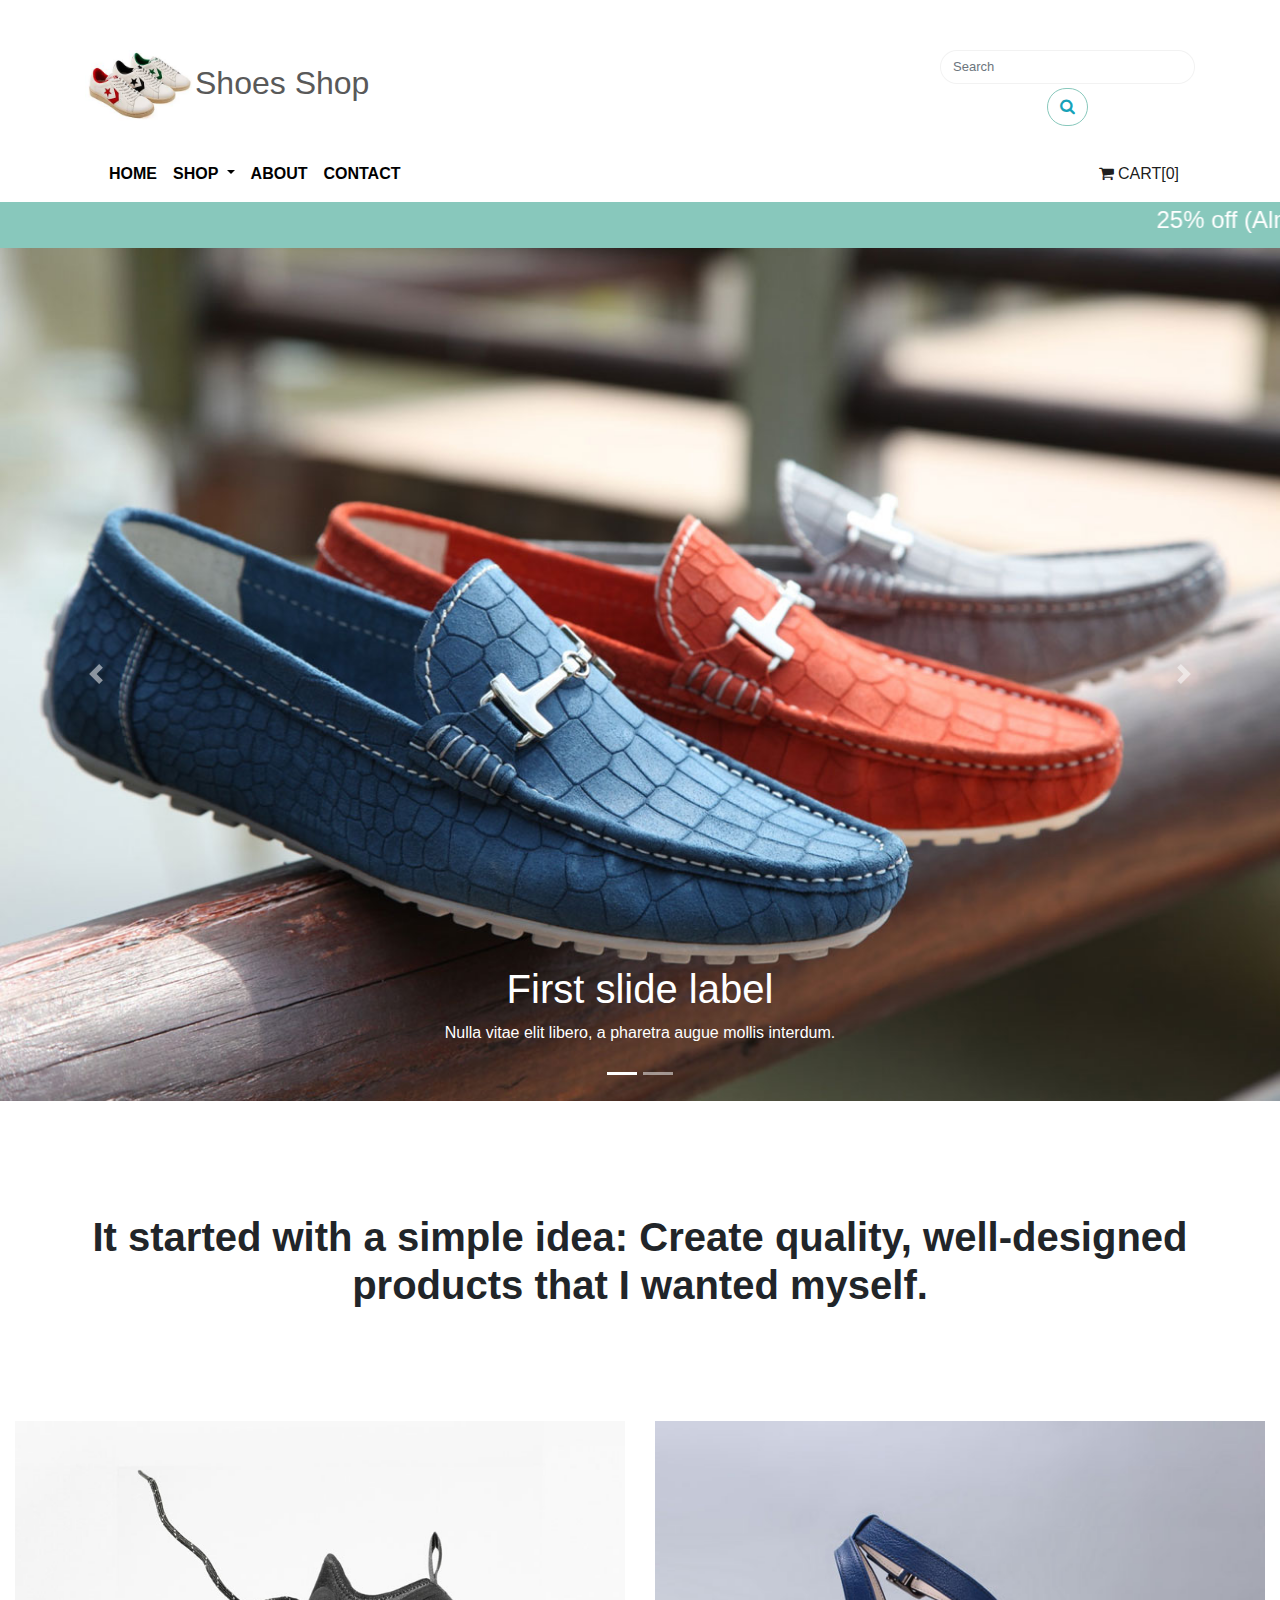
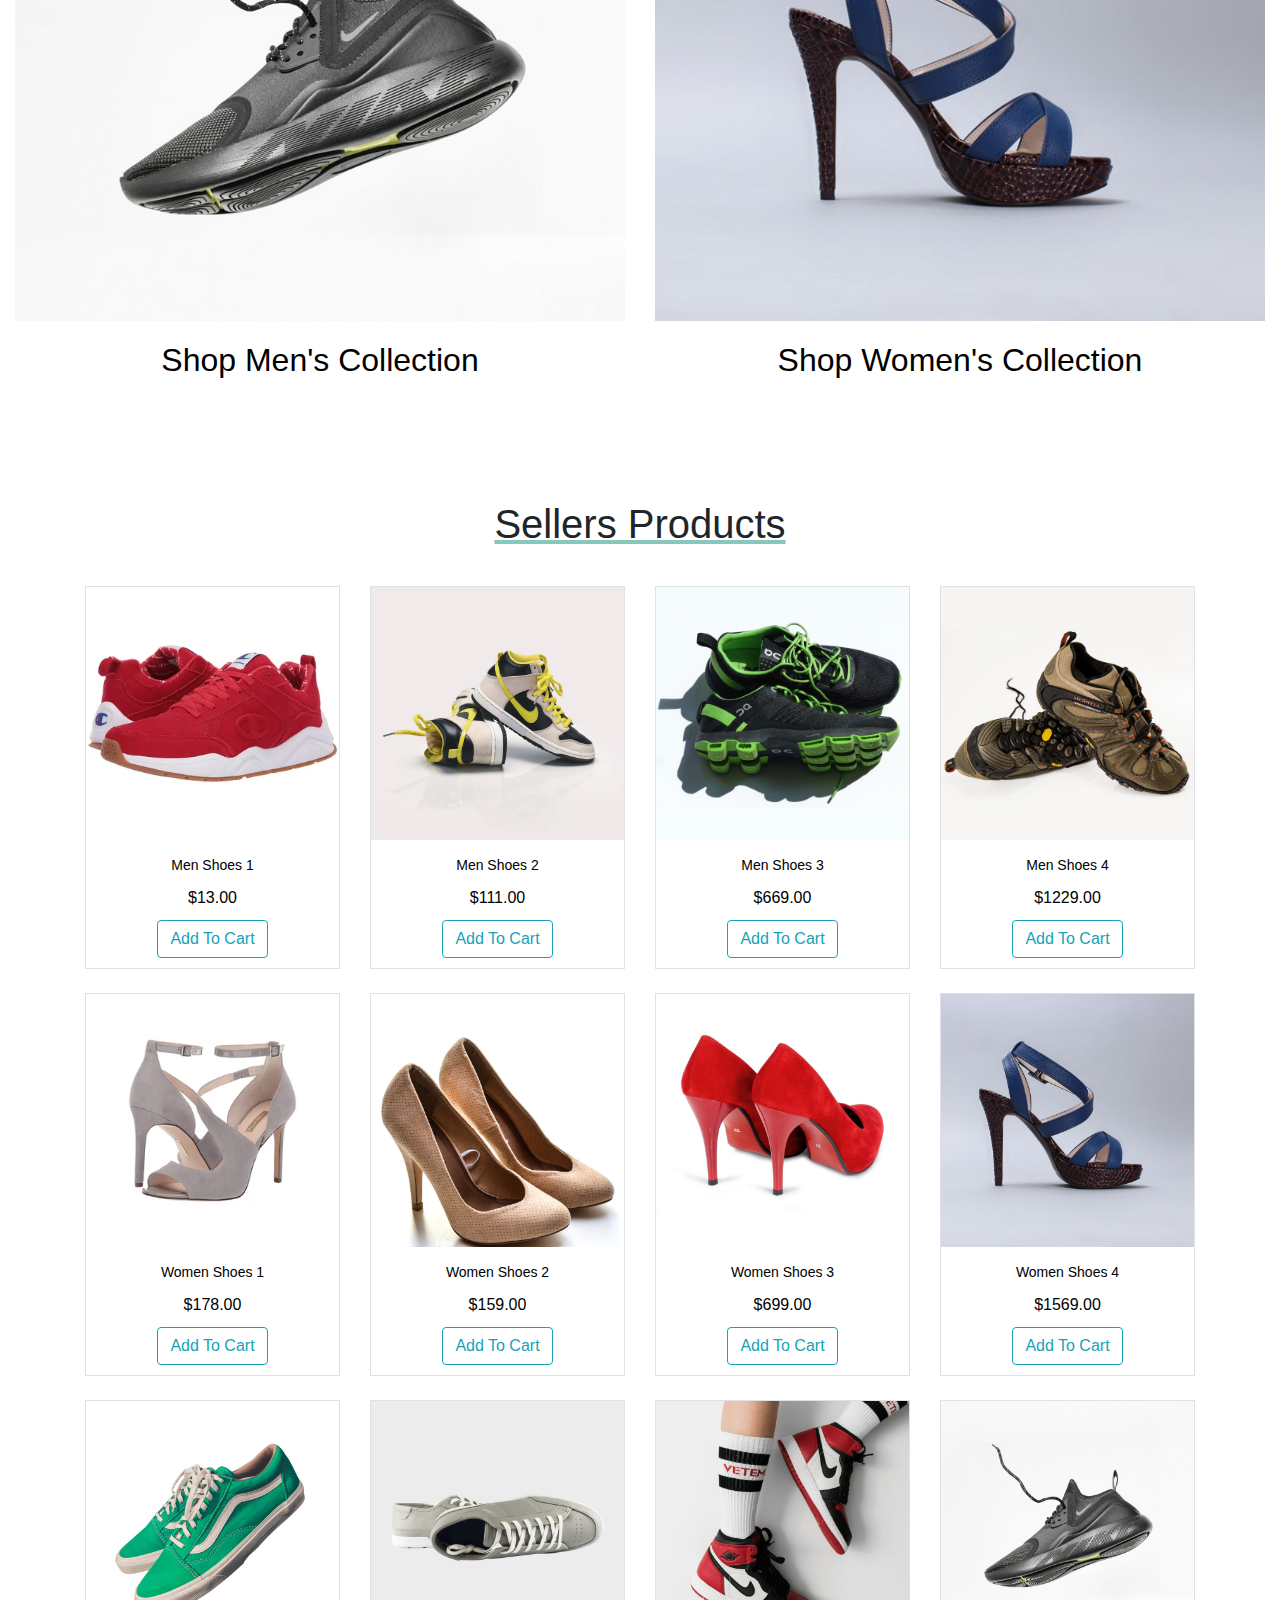
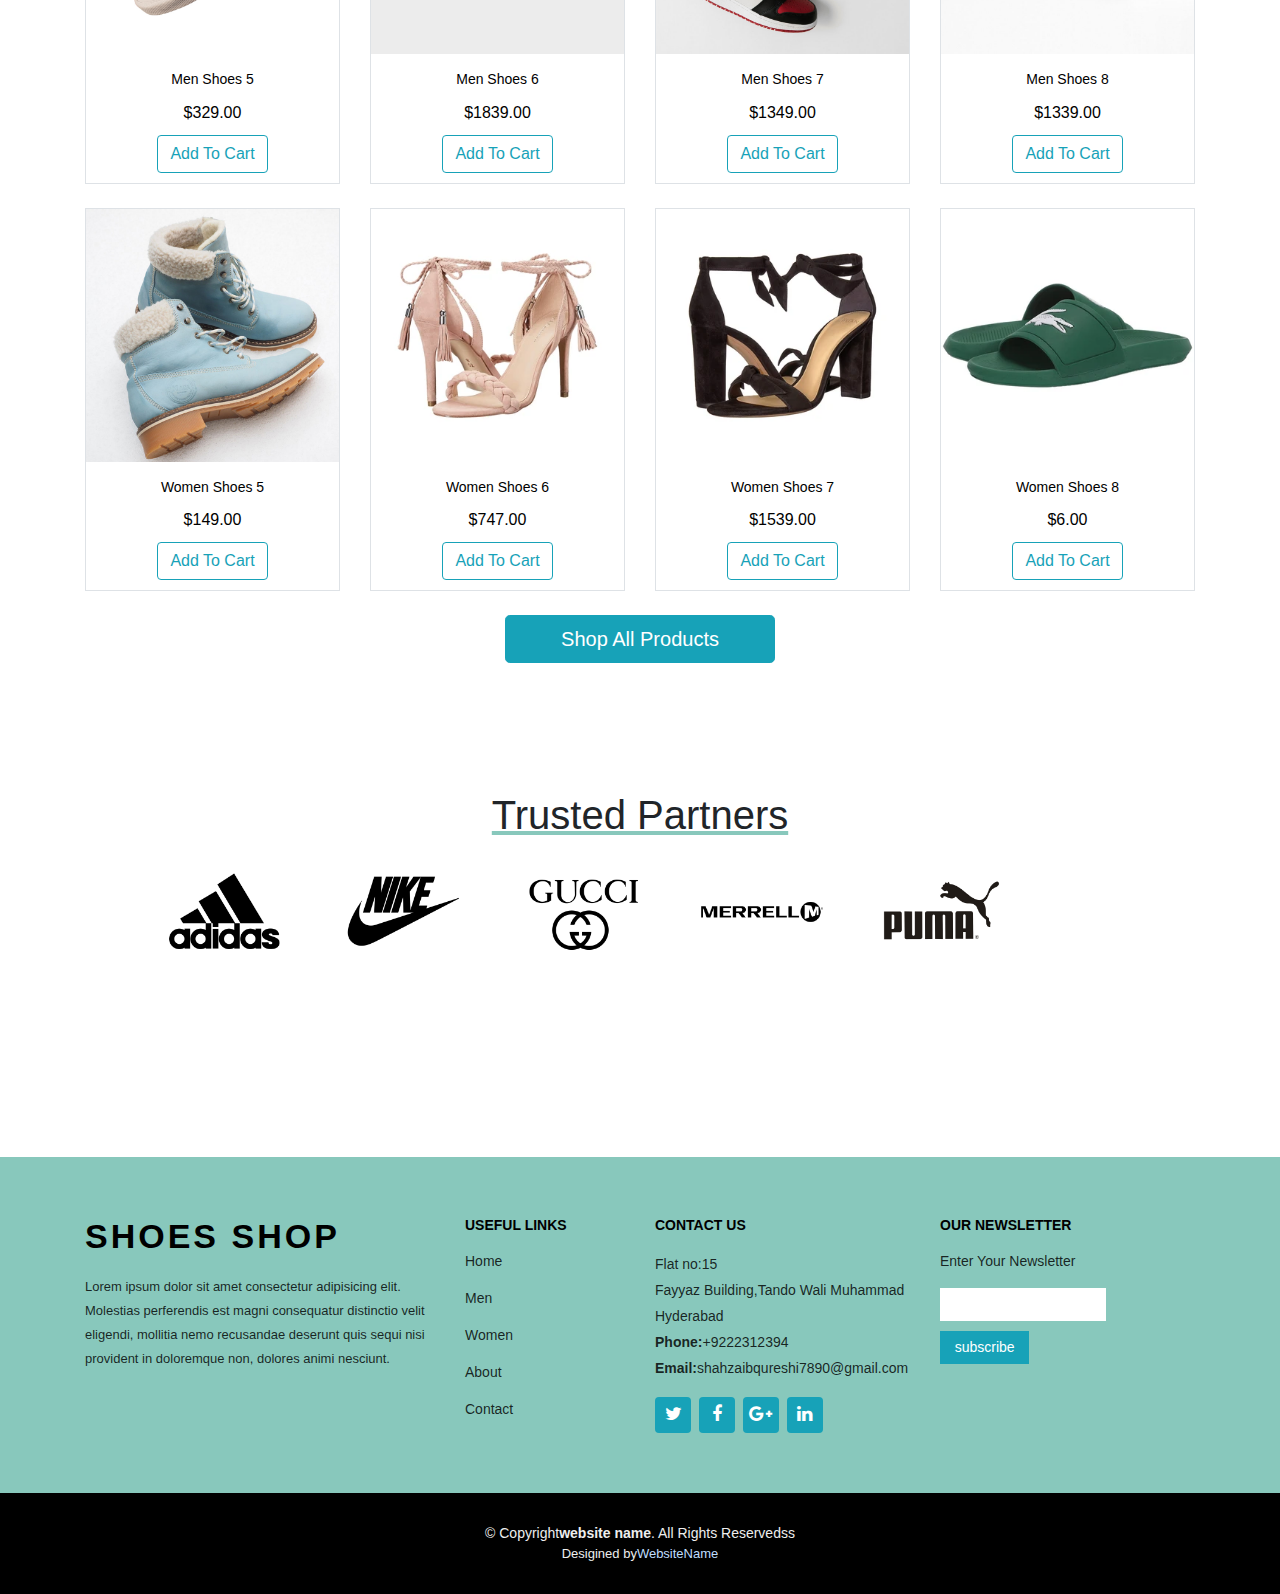
<file: index.html>
<!DOCTYPE html>
<html lang="en">
<head>
    <meta charset="UTF-8">
    <meta name="viewport" content="width=device-width, initial-scale=1.0">
    <title>Ecommerce</title>
    <link rel="stylesheet" href="bootstrap/css/bootstrap.min.css">
    <link rel="stylesheet" href="css/style.css">
    <link rel="stylesheet" href="https://cdnjs.cloudflare.com/ajax/libs/font-awesome/4.7.0/css/font-awesome.min.css">
</head>
<body>

<div>

  
  <div class="container top-menu">
    
        
        <div class="row" style="padding-top:50px;">
      <div class="col-sm-7 col-md-9">
        <div id="colorlib-logo"><a href="index.html">
          <h2><img src="img/logo.jpg" width="110">Shoes Shop</h2></a>
        </div>
      </div>
      <div class="col-sm-5 col-md-3">
            <form action="#" class="search-wrap">
               <div class="form-group">
                  <div class="row">
                    <div class="col-lg-12">  
                    <input type="search" class="form-control search" placeholder="Search">
                    </div>
                    <div class="col-lg-12 mt-1 text-center"> 
                    <button class="btn btn-outline-info submit-search text-center" type="submit"><li class="fa fa-search"></li></button>
                    </div> 
                  </div>  
                </div>
            </form>
      </div>
        </div>
      
  </div> 
   
  
  <div class="container">

  
  <nav class="navbar navbar-expand-lg navbar-light">
    
    <button class="navbar-toggler" type="button" data-toggle="collapse" data-target="#navbarText" aria-controls="navbarText" aria-expanded="false" aria-label="Toggle navigation">
      <span class="navbar-toggler-icon"></span>
    </button>
    
    <div class="collapse navbar-collapse" id="navbarText">
      <ul class="navbar-nav mr-auto">
        <li class="nav-item active">
          <a class="nav-link" href="index.html">HOME <span class="sr-only">(current)</span></a>
        </li>
        <li class="nav-item dropdown">
            <a class="nav-link dropdown-toggle" href="#" id="navbarDropdown" role="button" data-toggle="dropdown" aria-haspopup="true" aria-expanded="false">
              SHOP
            </a>
            <div class="dropdown-menu" aria-labelledby="navbarDropdown">
              <a class="dropdown-item" href="men.html">MEN</a>
              <a class="dropdown-item" href="women.html">WOMEN</a>
            </div>
          </li>
        <li class="nav-item">
          <a class="nav-link" href="about.html">ABOUT</a>
        </li>
        <li class="nav-item">
            <a class="nav-link" href="contact.html">CONTACT</a>
        </li>
      </ul>
      <span class="navbar-text">

        <a href="cart.html">
          <i class="fa fa-shopping-cart" aria-hidden="true"></i>
          CART[0]
        </a>

      </span>
    </div>
  </nav>


  </div>

  

  <div class="container-fluid">

        <div class="row">

            <div class="text-center">

                <p class="p2">
                    
                    <marquee direction="left" scrollamount="14" onmouseover="this.stop();" onmouseout="this.start();">
                    
                      25% off (Almost) Everything! Use Code: Summer Sale.
                      Our biggest sale yet 50% off all summer shoes.
                      25% off (Almost) Everything! Use Code: Summer Sale.
                      Our biggest sale yet 50% off all summer shoes.

                    </marquee>

                </p>    
                
                

            </div>    
         
        </div>    

  </div>    

      
  <div id="carouselExampleCaptions" class="carousel slide" data-ride="carousel" style="margin-top:-16px ;">
        <ol class="carousel-indicators">
          <li data-target="#carouselExampleCaptions" data-slide-to="0" class="active"></li>
          <li data-target="#carouselExampleCaptions" data-slide-to="1"></li>
          
        </ol>
        <div class="carousel-inner">
          <div class="carousel-item active">
            <img src="img/slider1.jpg" class="d-block w-100" alt="...">
            <div class="carousel-caption d-none d-md-block">
              <h1>First slide label</h1>
              <p>Nulla vitae elit libero, a pharetra augue mollis interdum.</p>
            </div>
          </div>

          <div class="carousel-item">
            <img src="img/slider3.jpg" class="d-block w-100" alt="...">
            <div class="carousel-caption d-none d-md-block">
              <h1>Second slide label</h1>
              <p>Praesent commodo cursus magna, vel scelerisque nisl consectetur.</p>
            </div>
          </div>
        </div>
        <a class="carousel-control-prev" href="#carouselExampleCaptions" role="button" data-slide="prev">
          <span class="carousel-control-prev-icon" aria-hidden="true"></span>
          <span class="sr-only">Previous</span>
        </a>
        <a class="carousel-control-next" href="#carouselExampleCaptions" role="button" data-slide="next">
          <span class="carousel-control-next-icon" aria-hidden="true"></span>
          <span class="sr-only">Next</span>
        </a>
  </div>


  <div class="li-intro">
        <div class="container">
          <div class="row">
            <div class="col-sm-12 text-center">
              <h2 class="intro">It started with a simple idea: Create quality, well-designed products that I wanted myself.</h2>
            </div>
          </div>
        </div>
  </div>
      
      
  <div>
        <div class="container-fluid">
          <div class="row">
            <div class="col-sm-6 text-center">
              <div class="featured">
                <a href="men.html" class="featured-img" style="background-image: url(img/item-12.jpg);"></a>
                <div>
                  <h2><a href="men.html" class="s_m_w">Shop Men's Collection</a></h2>
                </div>
              </div>
            </div>
            <div class="col-sm-6 text-center">
              <div class="featured">
                <a href="women.html" class="featured-img" style="background-image: url(img/women.jpg);"></a>
                <div>
                  <h2><a href="women.html" class="s_m_w">Shop Women's Collection</a></h2>
                </div>
              </div>
            </div>
          </div>
        </div>
  </div>


  <div class="sell-products">

        <div class="container">
          
          <div class="row">
            <div class="col-sm-8 offset-sm-2 text-center">
              <h1 style="text-decoration: underline #88c8bc;">Sellers Products</h1>
            </div>
          </div>


          <div class="row" style="margin-top: 30px;">

            <div class="col-lg-3 mb-4 text-center">
              <div class="product-entry border">
                <a href="cart.html" class="prod-img">
                  <img src="img/item-18.webp" class="img-fluid" alt="">
                </a>
                <div class="desc">
                  <h2><a href="cart.html">Men Shoes 1</a></h2>
                  <span class="price">$13.00</span>
                </div>
                <a href="cart.html">
                <button style="margin:10px;" type="button" class="btn btn-outline-info">Add To Cart</button>
                </a>
              </div>
            </div>

            <div class="col-lg-3 mb-4 text-center">
              <div class="product-entry border">
                <a href="cart.html" class="prod-img">
                  <img src="img/item-13.jpg" class="img-fluid" alt="">
                </a>
                <div class="desc">
                  <h2><a href="cart.html">Men Shoes 2</a></h2>
                  <span class="price">$111.00</span>
                </div>
                <a href="cart.html">
                <button style="margin:10px;" type="button" class="btn btn-outline-info">Add To Cart</button>
                </a>
              </div>
            </div>

            <div class="col-lg-3 mb-4 text-center">
              <div class="product-entry border">
                <a href="cart.html" class="prod-img">
                  <img src="img/men_item-2.jpg" class="img-fluid" alt="">
                </a>
                <div class="desc">
                  <h2><a href="cart.html">Men Shoes 3</a></h2>
                  <span class="price">$669.00</span>
                </div>
                <a href="cart.html">
                <button style="margin:10px;" type="button" class="btn btn-outline-info">Add To Cart</button>
                </a>
              </div>
            </div>

            <div class="col-lg-3 mb-4 text-center">
              <div class="product-entry border">
                <a href="cart.html" class="prod-img">
                  <img src="img/men_item-3.jpg" class="img-fluid" alt="">
                </a>
                <div class="desc">
                  <h2><a href="cart.html">Men Shoes 4</a></h2>
                  <span class="price">$1229.00</span>
                </div>
                <a href="cart.html">
                <button style="margin:10px;" type="button" class="btn btn-outline-info">Add To Cart</button>
                </a>
              </div>
            </div>


            <div class="w-100"></div>


            <div class="col-lg-3 mb-4 text-center">
              <div class="product-entry border">
                <a href="cart.html" class="prod-img">
                  <img src="img/30.webp" class="img-fluid" alt="">
                </a>
                <div class="desc">
                  <h2><a href="cart.html">Women Shoes 1</a></h2>
                  <span class="price">$178.00</span>
                </div>
                <a href="cart.html">
                <button style="margin:10px;" type="button" class="btn btn-outline-info">Add To Cart</button>
                </a>
              </div>
            </div>

            <div class="col-lg-3 mb-4 text-center">
              <div class="product-entry border">
                <a href="cart.html" class="prod-img">
                  <img src="img/item-2.jpg" class="img-fluid" alt="">
                </a>
                <div class="desc">
                  <h2><a href="cart.html">Women Shoes 2</a></h2>
                  <span class="price">$159.00</span>
                </div>
                <a href="cart.html">
                <button style="margin:10px;" type="button" class="btn btn-outline-info">Add To Cart</button>
                </a>
              </div>
            </div>

            <div class="col-lg-3 mb-4 text-center">
              <div class="product-entry border">
                <a href="cart.html" class="prod-img">
                  <img src="img/item-5.jpg" class="img-fluid" alt="">
                </a>
                <div class="desc">
                  <h2><a href="cart.html">Women Shoes 3</a></h2>
                  <span class="price">$699.00</span>
                </div>
                <a href="cart.html">
                <button style="margin:10px;" type="button" class="btn btn-outline-info">Add To Cart</button>
                </a>
              </div>
            </div>

            <div class="col-lg-3 mb-4 text-center">
              <div class="product-entry border">
                <a href="cart.html" class="prod-img">
                  <img src="img/item-10.jpg" class="img-fluid" alt="">
                </a>
                <div class="desc">
                  <h2><a href="cart.html">Women Shoes 4</a></h2>
                  <span class="price">$1569.00</span>
                </div>
                <a href="cart.html">
                <button style="margin:10px;" type="button" class="btn btn-outline-info">Add To Cart</button>
                </a>
              </div>
            </div>

            
            <div class="w-100"></div>


            <div class="col-lg-3 mb-4 text-center">
              <div class="product-entry border">
                <a href="cart.html" class="prod-img">
                  <img src="img/men_item-4.jpg" class="img-fluid" alt="">
                </a>
                <div class="desc">
                  <h2><a href="cart.html">Men Shoes 5</a></h2>
                  <span class="price">$329.00</span>
                </div>
                <a href="cart.html">
                <button style="margin:10px;" type="button" class="btn btn-outline-info">Add To Cart</button>
                </a>
              </div>
            </div>

            <div class="col-lg-3 mb-4 text-center">
              <div class="product-entry border">
                <a href="cart.html" class="prod-img">
                  <img src="img/men_item-1.jpg" class="img-fluid" alt="">
                </a>
                <div class="desc">
                  <h2><a href="cart.html">Men Shoes 6</a></h2>
                  <span class="price">$1839.00</span>
                </div>
                <a href="cart.html">
                <button style="margin:10px;" type="button" class="btn btn-outline-info">Add To Cart</button>
                </a>
              </div>
            </div>

            <div class="col-lg-3 mb-4 text-center">
              <div class="product-entry border">
                <a href="cart.html" class="prod-img">
                  <img src="img/item-11.jpg" class="img-fluid" alt="">
                </a>
                <div class="desc">
                  <h2><a href="cart.html">Men Shoes 7</a></h2>
                  <span class="price">$1349.00</span>
                </div>
                <a href="cart.html">
                <button style="margin:10px;" type="button" class="btn btn-outline-info">Add To Cart</button>
                </a>
              </div>
            </div>

            <div class="col-lg-3 mb-4 text-center">
              <div class="product-entry border">
                <a href="cart.html" class="prod-img">
                  <img src="img/item-12.jpg" class="img-fluid" alt="">
                </a>
                <div class="desc">
                  <h2><a href="cart.html">Men Shoes 8</a></h2>
                  <span class="price">$1339.00</span>
                </div>
                <a href="cart.html">
                <button style="margin:10px;" type="button" class="btn btn-outline-info">Add To Cart</button>
                </a>
              </div>
            </div>



            <div class="w-100"></div>
           
            
            <div class="col-lg-3 mb-4 text-center">
              <div class="product-entry border">
                <a href="cart.html" class="prod-img">
                  <img src="img/item-1.jpg" class="img-fluid" alt="">
                </a>
                <div class="desc">
                  <h2><a href="cart.html">Women Shoes 5</a></h2>
                  <span class="price">$149.00</span>
                </div>
                <a href="cart.html">
                <button style="margin:10px;" type="button" class="btn btn-outline-info">Add To Cart</button>
                </a>
              </div>
            </div>

            <div class="col-lg-3 mb-4 text-center">
              <div class="product-entry border">
                <a href="cart.html" class="prod-img">
                  <img src="img/38.webp" class="img-fluid" alt="">
                </a>
                <div class="desc">
                  <h2><a href="cart.html">Women Shoes 6</a></h2>
                  <span class="price">$747.00</span>
                </div>
                <a href="cart.html">
                <button style="margin:10px;" type="button" class="btn btn-outline-info">Add To Cart</button>
                </a>
              </div>
            </div>

            <div class="col-lg-3 mb-4 text-center">
              <div class="product-entry border">
                <a href="cart.html" class="prod-img">
                  <img src="img/39.webp" class="img-fluid" alt="">
                </a>
                <div class="desc">
                  <h2><a href="cart.html">Women Shoes 7</a></h2>
                  <span class="price">$1539.00</span>
                </div>
                <a href="cart.html">
                <button style="margin:10px;" type="button" class="btn btn-outline-info">Add To Cart</button>
                </a>
              </div>
            </div>

            <div class="col-lg-3 mb-4 text-center">
              <div class="product-entry border">
                <a href="cart.html" class="prod-img">
                  <img src="img/31.webp" class="img-fluid" alt="">
                </a>
                <div class="desc">
                  <h2><a href="cart.html">Women Shoes 8</a></h2>
                  <span class="price">$6.00</span>
                </div>
                <a href="cart.html">
                <button style="margin:10px;" type="button" class="btn btn-outline-info">Add To Cart</button>
                </a>
              </div>
            </div>



          </div>


          <div class="row">
            <div class="col-md-12 text-center">
              <p><a href="#" class="btn btn-info btn-lg" style="width: 270px;">Shop All Products</a></p>
            </div>
          </div>

        </div>
  </div>
  
      

  <div class="container">


        <div class="row">
          <div class="col-sm-8 offset-sm-2 text-center">
            <h1 style="text-decoration: underline #88c8bc;">Trusted Partners</h1>
          </div>
        </div>

        <div class="row" style="margin-top: 20px;margin-left:50px;">


          <div class="col col-sm-6 col-md-6 col-lg-2">
            <img src="img/brand-1.jpg" class="img-fluid" alt="logo1">
          </div>  
          <div class="col-sm-6 col-md-6 col-lg-2">
            <img src="img/brand-2.jpg" class="img-fluid" alt="logo2">
          </div>  
          <div class="col-sm-6 col-md-6 col-lg-2">
            <img src="img/brand-3.jpg" class="img-fluid" alt="logo3">
          </div>  
          <div class="col-sm-6 col-md-6 col-lg-2">
            <img src="img/brand-4.jpg" class="img-fluid" alt="logo4">
          </div>  
          <div class="col-sm-6 col-md-6 col-lg-2">
            <img src="img/brand-5.jpg" class="img-fluid" alt="logo5">
          </div>  
          

        </div>  
      
  </div> 
      
      
  <footer id="footer">

        <div class="footer-top">

          <div class="container">

            <div class="row">

              <div class="col-lg-4 col-md-6 footer-info">

                <h3>Shoes Shop</h3>

                <p>Lorem ipsum dolor sit amet consectetur adipisicing elit. Molestias perferendis est magni consequatur distinctio velit eligendi, mollitia nemo recusandae deserunt quis sequi nisi provident in doloremque non, dolores animi nesciunt.</p>

              </div>

              <div class="col-lg-2 col-md-6 footer-links">

                <h4>Useful links</h4>

                <ul>
                  <li><a href="index.html">Home</a></li>
                  <li><a href="men.html">Men</a></li>
                  <li><a href="women.html">Women</a></li>
                  <li><a href="about.html">About</a></li>                  
                  <li><a href="contact.html">Contact</a></li>
                </ul>  

              </div>

              <div class="col-lg-3 col-md-6 footer-contact">
                <h4>Contact Us</h4>
                <p style="color:#000000d4;">
                  Flat no:15<br>
                  Fayyaz Building,Tando Wali Muhammad<br>
                  Hyderabad<br>
                  <strong>Phone:</strong>+9222312394<br>
                  <strong>Email:</strong>shahzaibqureshi7890@gmail.com<br>
                </p>
                <div class="social-links">
                  <a href="#" class="twitter"><li class="fa fa-twitter"></li></a>
                  <a href="#" class="twitter"><li class="fa fa-facebook"></li></a>                  
                  <a href="#" class="twitter"><li class="fa fa-google-plus"></li></a>
                  <a href="#" class="twitter"><li class="fa fa-linkedin"></li></a>
                </div>
              </div>
              <div class="col-lg-3 col-md-6 footer-newsletter">
                <h4>Our Newsletter</h4>
                <p style="color: #000000d4;">Enter Your Newsletter</p>
                <form accept="" method="post">
                  <input type="email" name="email">
                  <input type="submit" name="submit" value="subscribe">
                </form>
              </div>

            </div>

          </div>

        </div>
        
        <div class="container">
          <div class="copyright">
            &copy; Copyright<strong>website name</strong>. All Rights Reservedss
          </div>
          <div class="credits">
            Desigined by<a href="#">WebsiteName</a>
          </div>
        </div>  

  </footer>  

      
</div>  

    

      <script src="https://code.jquery.com/jquery-3.5.1.slim.min.js" integrity="sha384-DfXdz2htPH0lsSSs5nCTpuj/zy4C+OGpamoFVy38MVBnE+IbbVYUew+OrCXaRkfj" crossorigin="anonymous"></script>
      <script src="bootstrap/popper.min.js" integrity="sha384-Q6E9RHvbIyZFJoft+2mJbHaEWldlvI9IOYy5n3zV9zzTtmI3UksdQRVvoxMfooAo" crossorigin="anonymous"></script>
      <script src="https://stackpath.bootstrapcdn.com/bootstrap/4.5.0/js/bootstrap.min.js" integrity="sha384-OgVRvuATP1z7JjHLkuOU7Xw704+h835Lr+6QL9UvYjZE3Ipu6Tp75j7Bh/kR0JKI" crossorigin="anonymous"></script>
</body>
</html>
</file>
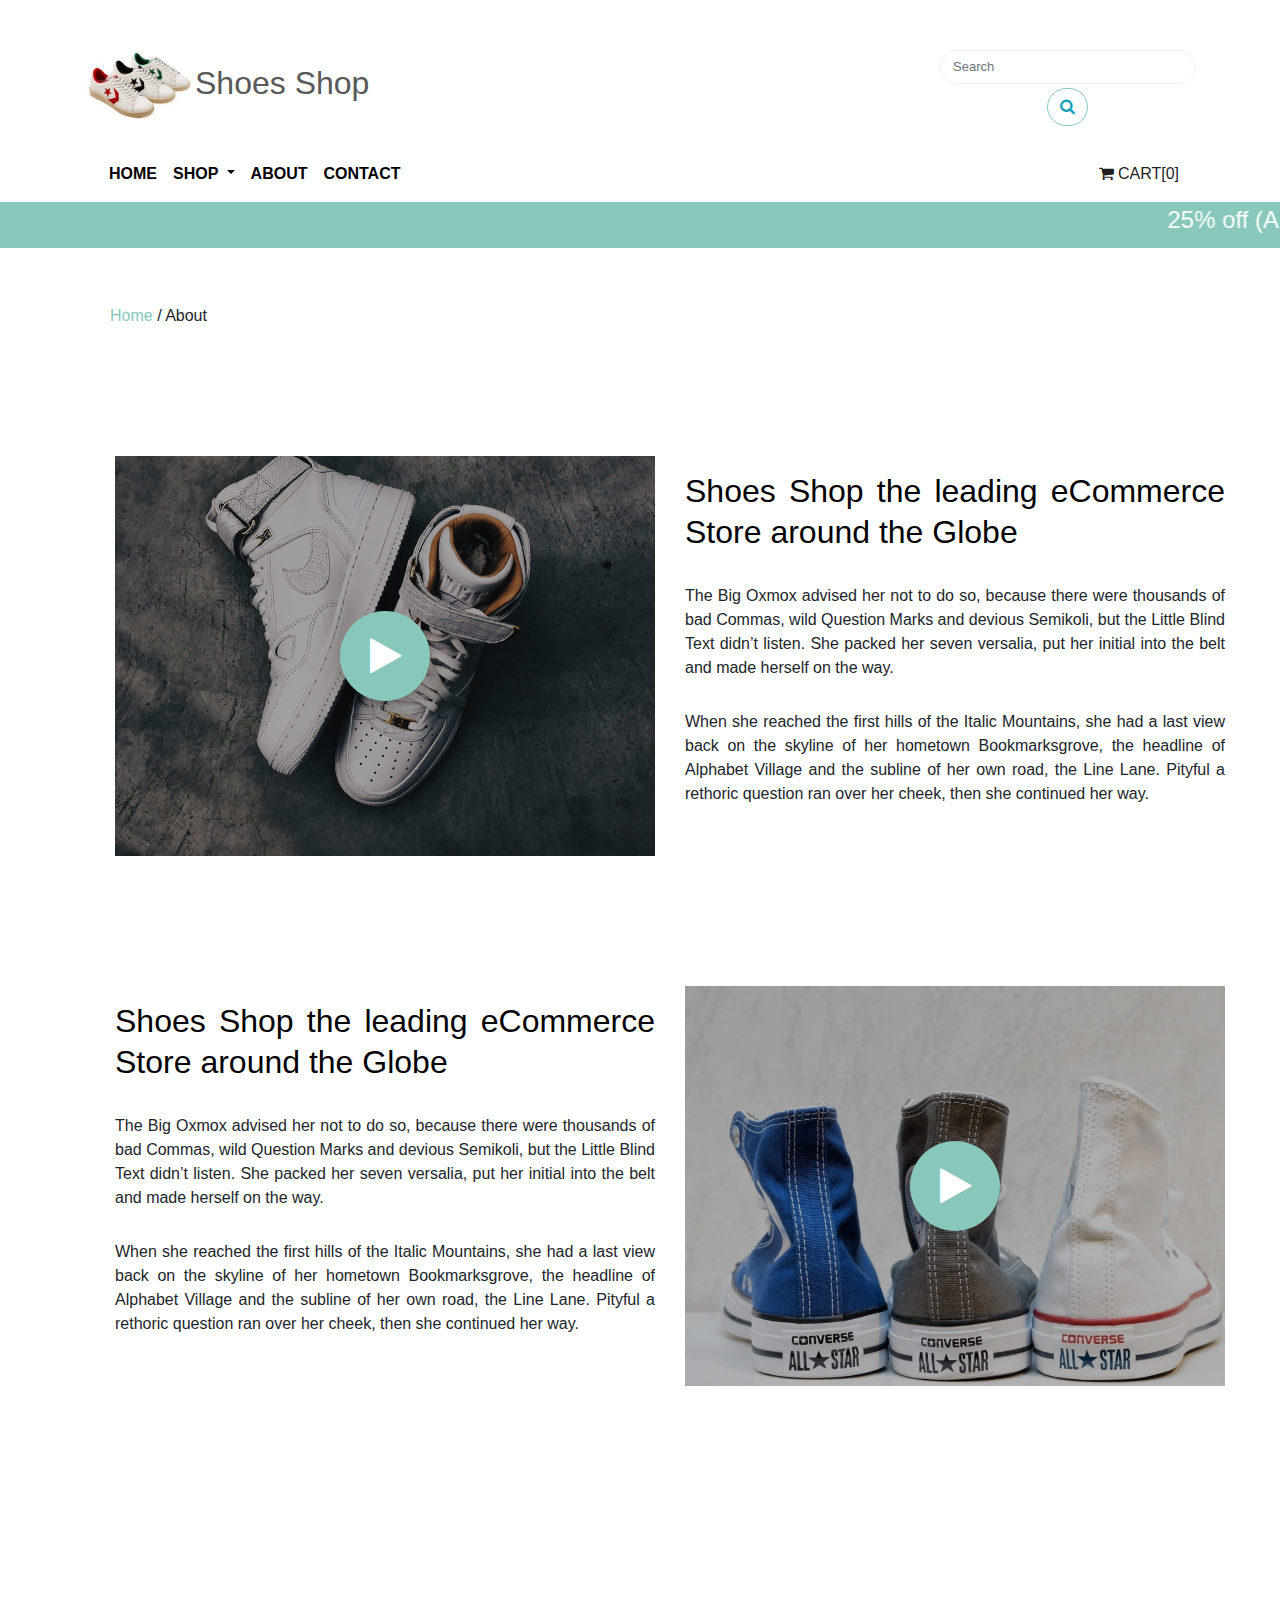
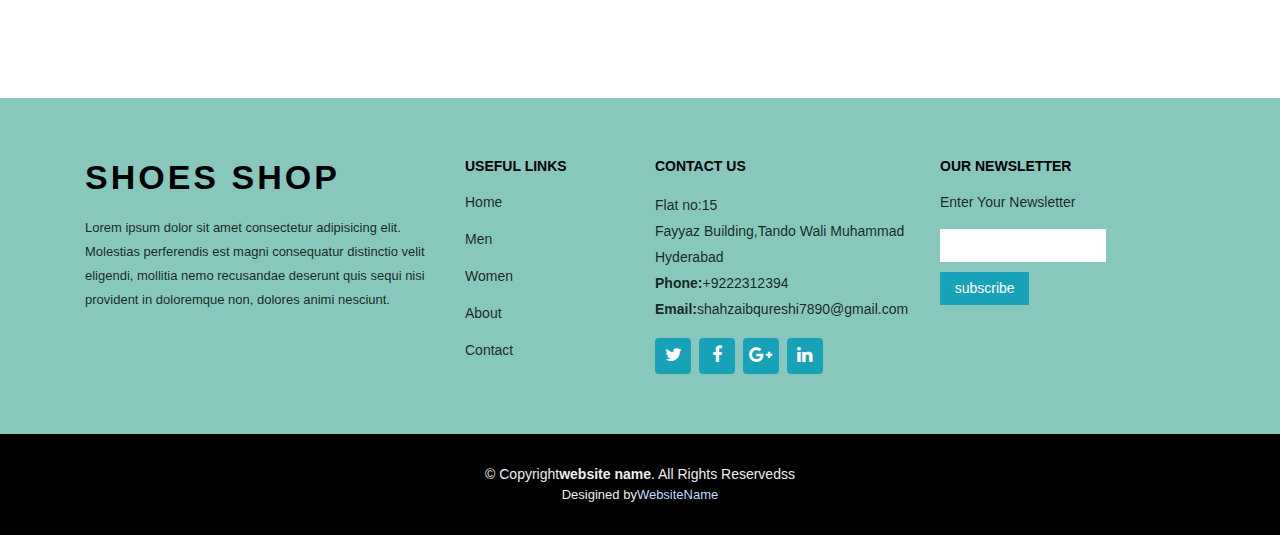
<file: about.html>
<!DOCTYPE html>
<html lang="en">
<head>
    <meta charset="UTF-8">
    <meta name="viewport" content="width=device-width, initial-scale=1.0">
    <title>Ecommerce</title>
    <link rel="stylesheet" href="bootstrap/css/bootstrap.min.css">
    <link rel="stylesheet" href="css/style.css">
    <link rel="stylesheet" href="https://cdnjs.cloudflare.com/ajax/libs/font-awesome/4.7.0/css/font-awesome.min.css">
</head>
<body>

<div>

  
  <div class="container top-menu">
    
        
    <div class="row" style="padding-top:50px;">
  <div class="col-sm-7 col-md-9">
    <div id="colorlib-logo"><a href="index.html">
      <h2><img src="img/logo.jpg" width="110">Shoes Shop</h2></a>
    </div>
  </div>
  <div class="col-sm-5 col-md-3">
        <form action="#" class="search-wrap">
           <div class="form-group">
              <div class="row">
                <div class="col-lg-12">  
                <input type="search" class="form-control search" placeholder="Search">
                </div>
                <div class="col-lg-12 mt-1 text-center"> 
                <button class="btn btn-outline-info submit-search text-center" type="submit"><li class="fa fa-search"></li></button>
                </div> 
              </div>  
            </div>
        </form>
  </div>
    </div>
  
  </div> 


  
  <div class="container">

  
  <nav class="navbar navbar-expand-lg navbar-light">
    
    <button class="navbar-toggler" type="button" data-toggle="collapse" data-target="#navbarText" aria-controls="navbarText" aria-expanded="false" aria-label="Toggle navigation">
      <span class="navbar-toggler-icon"></span>
    </button>
    
    <div class="collapse navbar-collapse" id="navbarText">
      <ul class="navbar-nav mr-auto">
        <li class="nav-item active">
          <a class="nav-link" href="index.html">HOME <span class="sr-only">(current)</span></a>
        </li>
        <li class="nav-item dropdown">
            <a class="nav-link dropdown-toggle" href="#" id="navbarDropdown" role="button" data-toggle="dropdown" aria-haspopup="true" aria-expanded="false">
              SHOP
            </a>
            <div class="dropdown-menu" aria-labelledby="navbarDropdown">
              <a class="dropdown-item" href="men.html">MEN</a>
              <a class="dropdown-item" href="women.html">WOMEN</a>
            </div>
          </li>
        <li class="nav-item">
          <a class="nav-link" href="about.html">ABOUT</a>
        </li>
        <li class="nav-item">
            <a class="nav-link" href="contact.html">CONTACT</a>
        </li>
      </ul>
      <span class="navbar-text">
        <a href="cart.html">
          <i class="fa fa-shopping-cart" aria-hidden="true"></i>
          CART[0]
        </a>

      </span>
    </div>
  </nav>


  </div>
  
  
  <div class="container-fluid">

    <div class="row">

        <div class="text-center">

            <p class="p2">
                
                <marquee direction="left" scrollamount="14" onmouseover="this.stop();" onmouseout="this.start();">
                
                  25% off (Almost) Everything! Use Code: Summer Sale.
                  Our biggest sale yet 50% off all summer shoes.
                  25% off (Almost) Everything! Use Code: Summer Sale.
                  Our biggest sale yet 50% off all summer shoes.

                </marquee>

            </p>    
            
            

        </div>    
     
    </div>    

  </div>    

  <div class="breadcrumbs">
    <div class="container">
        <div class="row">
            <div class="col">
                <p class="bread"><span>
                    <a href="index.html">Home</a></span> / <span>About</span>
                </p>
            </div>
        </div>
    </div>
  </div>




  <div class="about">

   <div class="container">
     
    <div class="row">

      <div class="col-sm-6">
        
        <div class="about-video" style="background-image: url(img/about.jpg);">

          <a href="#" class="popup-vimeo">
            <i class="fa fa-play"></i>
          </a>

          <div class="overlay"></div>
        
        </div>

      </div>

      <div class="col-sm-6">
        <div class="about-wrap">
          <h2 class="about-heading">Shoes Shop the leading eCommerce Store around the Globe</h2>
          <p class="about-paragraph">The Big Oxmox advised her not to do so, because there were thousands of bad Commas, wild Question Marks and devious Semikoli, but the Little Blind Text didn’t listen. She packed her seven versalia, put her initial into the belt and made herself on the way.</p>
          <p class="about-paragraph">When she reached the first hills of the Italic Mountains, she had a last view back on the skyline of her hometown Bookmarksgrove, the headline of Alphabet Village and the subline of her own road, the Line Lane. Pityful a rethoric question ran over her cheek, then she continued her way.</p>
        </div>    
      </div>  

    </div> 
    

    <div class="row" style="margin-top: 130px;">


      <div class="col-sm-6">
        <div class="about-wrap">
          <h2 class="about-heading">Shoes Shop the leading eCommerce Store around the Globe</h2>
          <p class="about-paragraph">The Big Oxmox advised her not to do so, because there were thousands of bad Commas, wild Question Marks and devious Semikoli, but the Little Blind Text didn’t listen. She packed her seven versalia, put her initial into the belt and made herself on the way.</p>
          <p class="about-paragraph">When she reached the first hills of the Italic Mountains, she had a last view back on the skyline of her hometown Bookmarksgrove, the headline of Alphabet Village and the subline of her own road, the Line Lane. Pityful a rethoric question ran over her cheek, then she continued her way.</p>
        </div>    
      </div>  


      <div class="col-sm-6">
        
        <div class="about-video" style="background-image: url(img/27.webp);">

          <a href="#" class="popup-vimeo">
            <i class="fa fa-play"></i>
          </a>

          <div class="overlay"></div>
        
        </div>

      </div>



    </div> 

   </div> 

  
  </div>  
     
      

      
      
  <footer id="footer">

        <div class="footer-top">

          <div class="container">

            <div class="row">

              <div class="col-lg-4 col-md-6 footer-info">

                <h3>Shoes Shop</h3>

                <p>Lorem ipsum dolor sit amet consectetur adipisicing elit. Molestias perferendis est magni consequatur distinctio velit eligendi, mollitia nemo recusandae deserunt quis sequi nisi provident in doloremque non, dolores animi nesciunt.</p>

              </div>

              <div class="col-lg-2 col-md-6 footer-links">

                <h4>Useful links</h4>

                <ul>
                  <li><a href="index.html">Home</a></li>
                  <li><a href="men.html">Men</a></li>
                  <li><a href="women.html">Women</a></li>
                  <li><a href="about.html">About</a></li>                  
                  <li><a href="contact.html">Contact</a></li>
                </ul>  

              </div>

              <div class="col-lg-3 col-md-6 footer-contact">
                <h4>Contact Us</h4>
                <p style="color:#000000d4;">
                  Flat no:15<br>
                  Fayyaz Building,Tando Wali Muhammad<br>
                  Hyderabad<br>
                  <strong>Phone:</strong>+9222312394<br>
                  <strong>Email:</strong>shahzaibqureshi7890@gmail.com<br>
                </p>
                <div class="social-links">
                  <a href="#" class="twitter"><li class="fa fa-twitter"></li></a>
                  <a href="#" class="twitter"><li class="fa fa-facebook"></li></a>                  
                  <a href="#" class="twitter"><li class="fa fa-google-plus"></li></a>
                  <a href="#" class="twitter"><li class="fa fa-linkedin"></li></a>
                </div>
              </div>
              <div class="col-lg-3 col-md-6 footer-newsletter">
                <h4>Our Newsletter</h4>
                <p style="color: #000000d4;">Enter Your Newsletter</p>
                <form accept="" method="post">
                  <input type="email" name="email">
                  <input type="submit" name="submit" value="subscribe">
                </form>
              </div>

            </div>

          </div>

        </div>
        
        <div class="container">
          <div class="copyright">
            &copy; Copyright<strong>website name</strong>. All Rights Reservedss
          </div>
          <div class="credits">
            Desigined by<a href="#">WebsiteName</a>
          </div>
        </div>  

  </footer>  

      
</div>  

    

      <script src="https://code.jquery.com/jquery-3.5.1.slim.min.js" integrity="sha384-DfXdz2htPH0lsSSs5nCTpuj/zy4C+OGpamoFVy38MVBnE+IbbVYUew+OrCXaRkfj" crossorigin="anonymous"></script>
      <script src="bootstrap/popper.min.js" integrity="sha384-Q6E9RHvbIyZFJoft+2mJbHaEWldlvI9IOYy5n3zV9zzTtmI3UksdQRVvoxMfooAo" crossorigin="anonymous"></script>
      <script src="https://stackpath.bootstrapcdn.com/bootstrap/4.5.0/js/bootstrap.min.js" integrity="sha384-OgVRvuATP1z7JjHLkuOU7Xw704+h835Lr+6QL9UvYjZE3Ipu6Tp75j7Bh/kR0JKI" crossorigin="anonymous"></script>
</body>
</html>
</file>
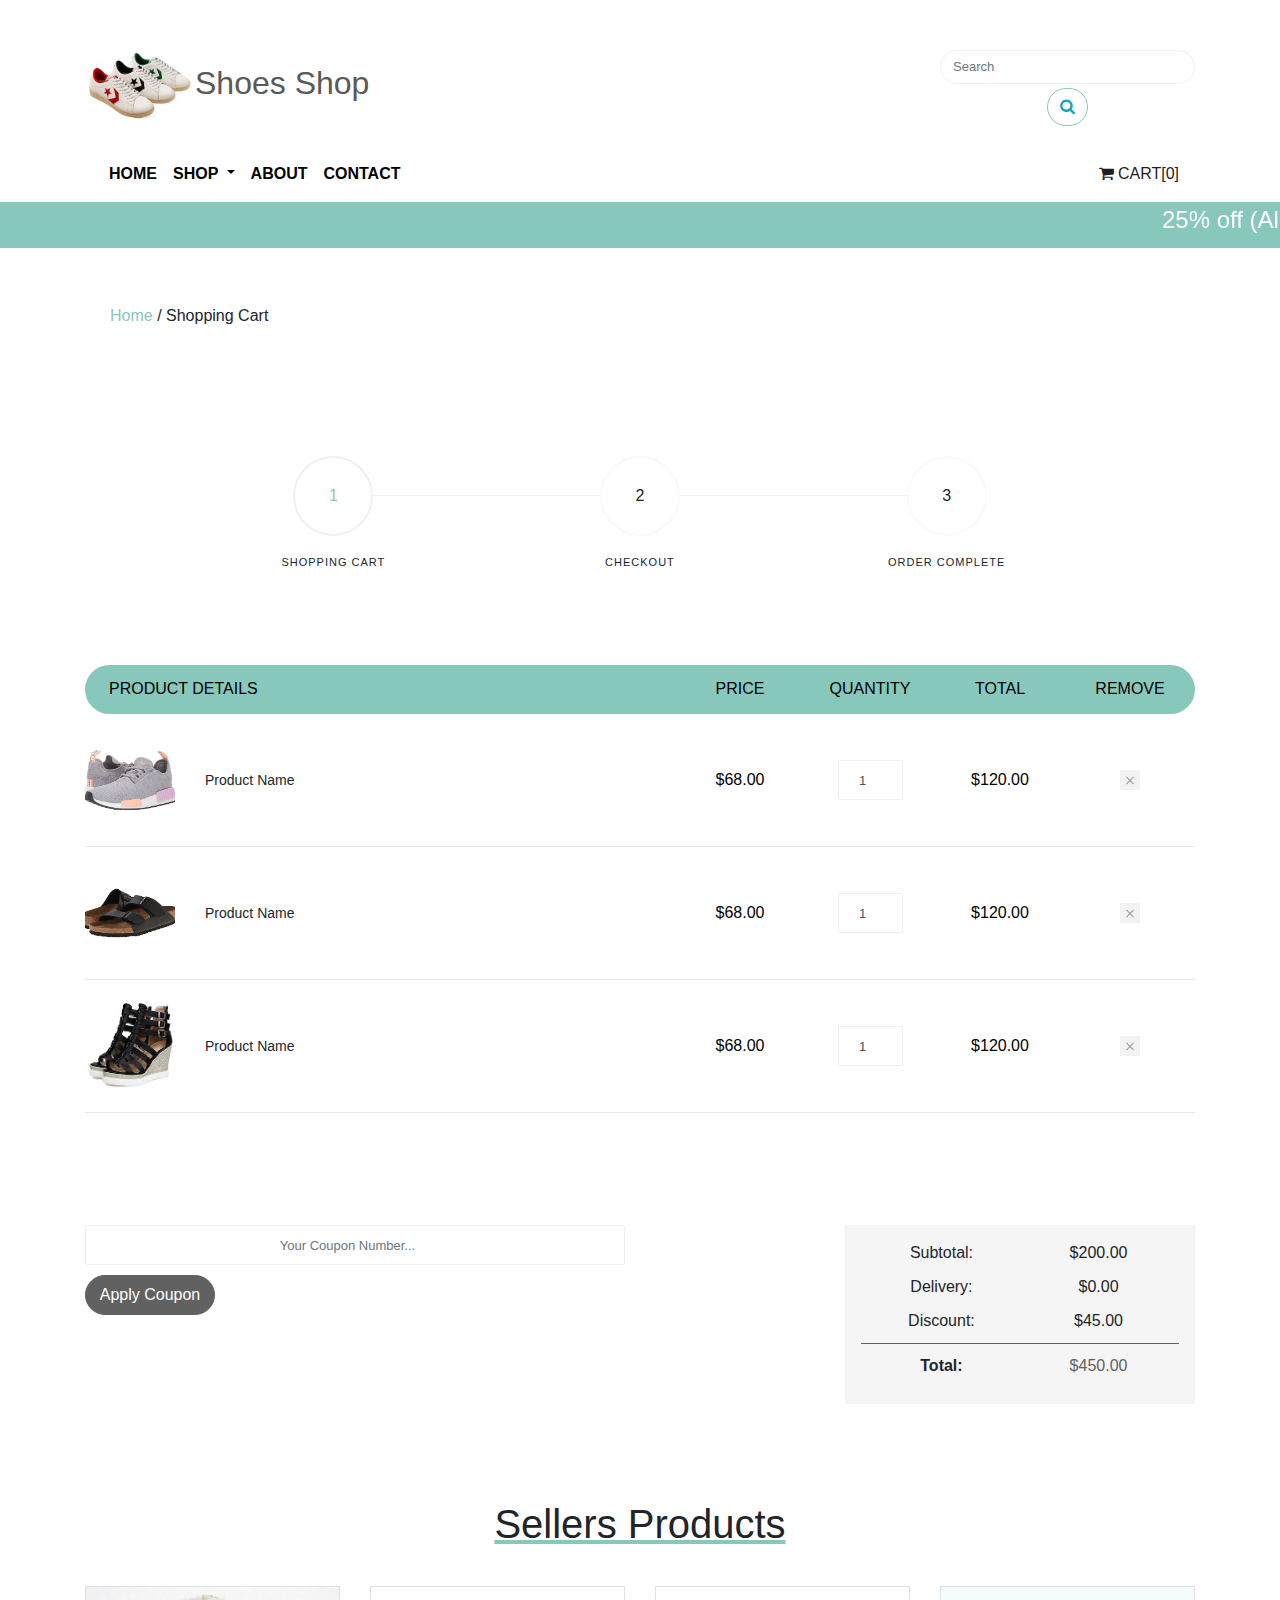
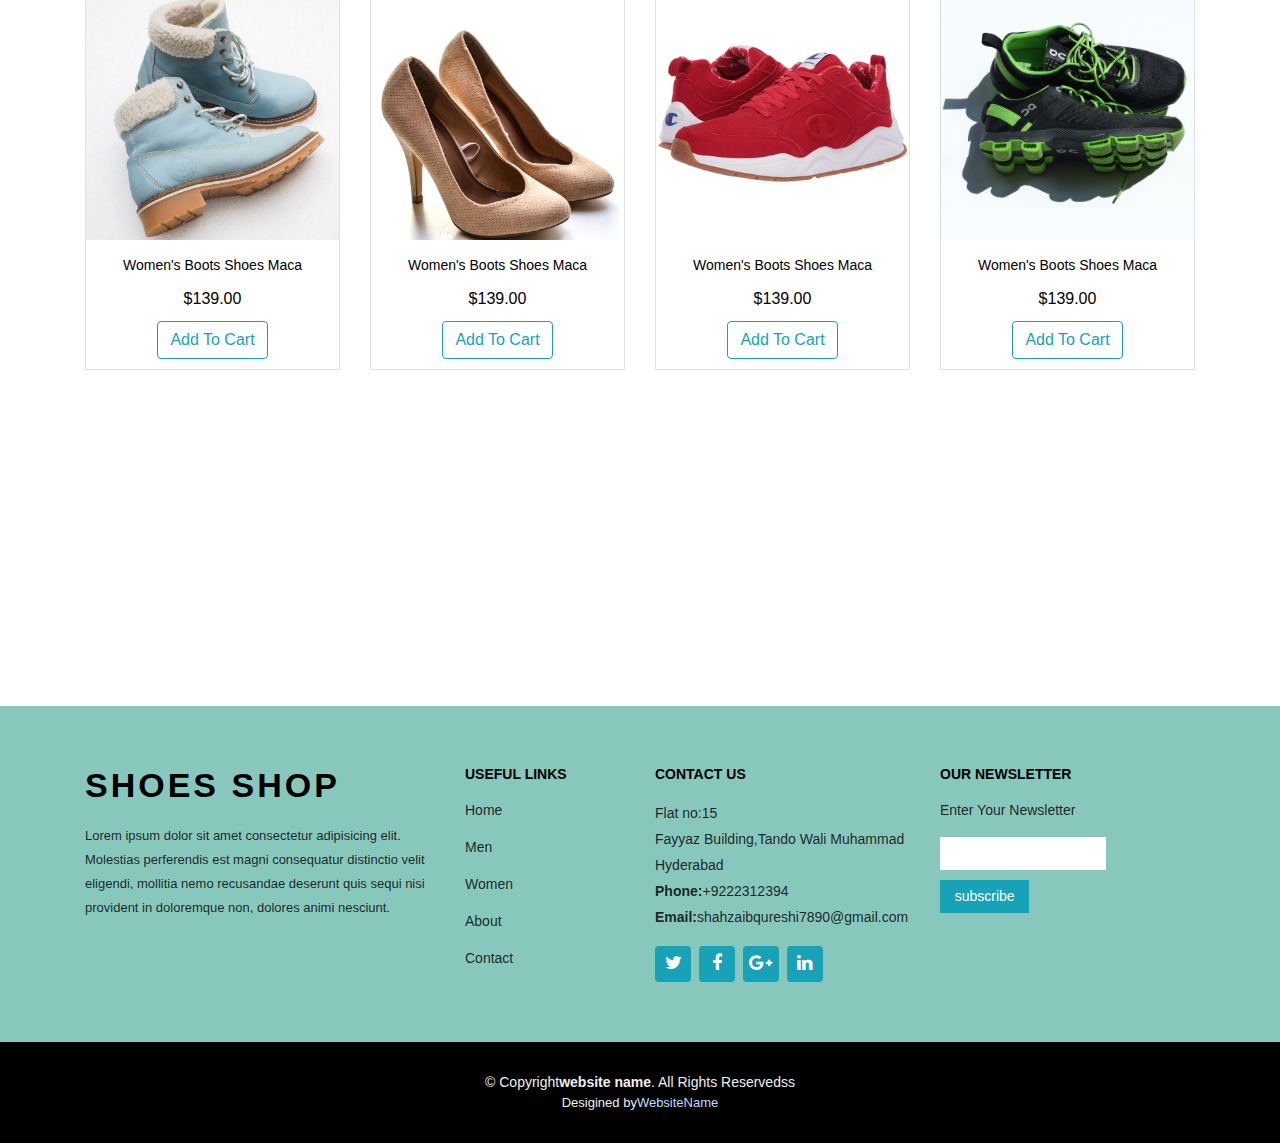
<file: cart.html>
<!DOCTYPE html>
<html lang="en">
<head>
    <meta charset="UTF-8">
    <meta name="viewport" content="width=device-width, initial-scale=1.0">
    <title>Ecommerce</title>
    <link rel="stylesheet" href="bootstrap/css/bootstrap.min.css">
    <link rel="stylesheet" href="css/style.css">
    <link rel="stylesheet" href="https://cdnjs.cloudflare.com/ajax/libs/font-awesome/4.7.0/css/font-awesome.min.css">
</head>
<body>

<div>

  
  <div class="container top-menu">
    
        
    <div class="row" style="padding-top:50px;">
  <div class="col-sm-7 col-md-9">
    <div id="colorlib-logo"><a href="index.html">
      <h2><img src="img/logo.jpg" width="110">Shoes Shop</h2></a>
    </div>
  </div>
  <div class="col-sm-5 col-md-3">
        <form action="#" class="search-wrap">
           <div class="form-group">
              <div class="row">
                <div class="col-lg-12">  
                <input type="search" class="form-control search" placeholder="Search">
                </div>
                <div class="col-lg-12 mt-1 text-center"> 
                <button class="btn btn-outline-info submit-search text-center" type="submit"><li class="fa fa-search"></li></button>
                </div> 
              </div>  
            </div>
        </form>
  </div>
    </div>
  
  </div> 

  
  <div class="container">

  
  <nav class="navbar navbar-expand-lg navbar-light">
    
    <button class="navbar-toggler" type="button" data-toggle="collapse" data-target="#navbarText" aria-controls="navbarText" aria-expanded="false" aria-label="Toggle navigation">
      <span class="navbar-toggler-icon"></span>
    </button>
    
    <div class="collapse navbar-collapse" id="navbarText">
      <ul class="navbar-nav mr-auto">
        <li class="nav-item active">
          <a class="nav-link" href="index.html">HOME <span class="sr-only">(current)</span></a>
        </li>
        <li class="nav-item dropdown">
            <a class="nav-link dropdown-toggle" href="#" id="navbarDropdown" role="button" data-toggle="dropdown" aria-haspopup="true" aria-expanded="false">
              SHOP
            </a>
            <div class="dropdown-menu" aria-labelledby="navbarDropdown">
              <a class="dropdown-item" href="men.html">MEN</a>
              <a class="dropdown-item" href="women.html">WOMEN</a>
            </div>
          </li>
        <li class="nav-item">
          <a class="nav-link" href="about.html">ABOUT</a>
        </li>
        <li class="nav-item">
            <a class="nav-link" href="contact.html">CONTACT</a>
        </li>
      </ul>
      <span class="navbar-text">
        <a href="cart.html">
          <i class="fa fa-shopping-cart" aria-hidden="true"></i>
          CART[0]
        </a>
      </span>
    </div>
  </nav>


  </div>


  <div class="container-fluid">

    <div class="row">

        <div class="text-center">

            <p class="p2">
                
                <marquee direction="left" scrollamount="14" onmouseover="this.stop();" onmouseout="this.start();">
                
                  25% off (Almost) Everything! Use Code: Summer Sale.
                  Our biggest sale yet 50% off all summer shoes.
                  25% off (Almost) Everything! Use Code: Summer Sale.
                  Our biggest sale yet 50% off all summer shoes.

                </marquee>

            </p>    
            
            

        </div>    
     
    </div>    

  </div>      
  

  <div class="breadcrumbs">
    <div class="container">
        <div class="row">
            <div class="col">
                <p class="bread"><span>
                    <a href="index.html">Home</a></span> / <span>Shopping Cart</span>
                </p>
            </div>
        </div>
    </div>
  </div>

  

  <div class="sell-products">

        <div class="container">


          <div class="row row-pb-lg">


            <div class="col-md-10 offset-md-1">
              
              <div class="process-wrap">
                
                <div class="process text-center active">
                  
                  <p>
                    <span>1</span>
                  </p>
                  
                  <h3>Shopping Cart</h3>

                </div>
                
                <div class="process text-center">
                  
                  <p>
                    <span>2</span>
                  </p>
                  
                  <h3>Checkout</h3>

                </div>
                
                <div class="process text-center">
                  
                  <p>
                    <span>3</span>
                  </p>
                  
                  <h3>Order Complete</h3>
                
                </div>
              
              </div>
            </div>

          </div>



          <div class="row row-pb-lg">
            
            <div class="col-md-12">

              <div class="product-name d-flex"> 
                <div class="one-forth text-left px-4">
                  <span>Product Details</span>
                </div>

                <div class="one-eight text-center">
                  <span>Price</span>
                </div>
                
                <div class="one-eight text-center">
                  <span>Quantity</span>
                </div>
                
                <div class="one-eight text-center">
                  <span>Total</span>
                </div>
                
                <div class="one-eight text-center px-4">
                  <span>Remove</span>
                </div>
                
              </div>
              
              <div class="product-cart d-flex">
                <div class="one-forth">
                  <div class="product-img" style="background-image: url(img/29.webp);">
                  </div>
                  <div class="display-tc">
                    <h3>Product Name</h3>
                  </div>
                </div>
                <div class="one-eight text-center">
                  <div class="display-tc">
                    <span class="price">$68.00</span>
                  </div>
                </div>
                <div class="one-eight text-center">
                  <div class="display-tc">
                    <input type="number" id="quantity" name="quantity" class="form-control input-number text-center" value="1" min="1" max="100">
                  </div>
                </div>
                <div class="one-eight text-center">
                  <div class="display-tc">
                    <span class="price">$120.00</span>
                  </div>
                </div>
                <div class="one-eight text-center">
                  <div class="display-tc">
                    <a href="#" class="closed"></a>
                  </div>
                </div>
              </div>
              
              <div class="product-cart d-flex">
                <div class="one-forth">
                  <div class="product-img" style="background-image: url(img/35.webp);">
                  </div>
                  <div class="display-tc">
                    <h3>Product Name</h3>
                  </div>
                </div>
                <div class="one-eight text-center">
                  <div class="display-tc">
                    <span class="price">$68.00</span>
                  </div>
                </div>
                <div class="one-eight text-center">
                  <div class="display-tc">
                    <form action="#">
                      <input type="number" name="quantity" class="form-control input-number text-center" value="1" min="1" max="100">
                    </form>
                  </div>
                </div>
                <div class="one-eight text-center">
                  <div class="display-tc">
                    <span class="price">$120.00</span>
                  </div>
                </div>
                <div class="one-eight text-center">
                  <div class="display-tc">
                    <a href="#" class="closed"></a>
                  </div>
                </div>
              </div>
              
              <div class="product-cart d-flex">
                <div class="one-forth">
                  <div class="product-img" style="background-image: url(img/women-item10.jpg);">
                  </div>
                  <div class="display-tc">
                    <h3>Product Name</h3>
                  </div>
                </div>
                <div class="one-eight text-center">
                  <div class="display-tc">
                    <span class="price">$68.00</span>
                  </div>
                </div>
                <div class="one-eight text-center">
                  <div class="display-tc">
                    <input type="number" id="quantity" name="quantity" class="form-control input-number text-center" value="1" min="1" max="100">
                  </div>
                </div>
                <div class="one-eight text-center">
                  <div class="display-tc">
                    <span class="price">$120.00</span>
                  </div>
                </div>
                <div class="one-eight text-center">
                  <div class="display-tc">
                    <a href="#" class="closed"></a>
                  </div>
                </div>
              </div>

              


              
            </div>
          
          </div>

          
          <div class="row row-pb-lg">

            <div class="col-md-12">

              <div class="total-wrap">

                <div class="row">

                  <div class="col-sm-8">
                    <form action="#">
                      <div class="row form-group">
                        <div class="col-sm-9">
                          <input type="number" name="c_num" class="form-control input-number" placeholder="Your Coupon Number...">
                        </div>
                        <div class="col-sm-5">
                          <input type="submit" value="Apply Coupon" class="coupon-button">
                        </div>
                      </div>
                    </form>
                  </div>
                  
                  <div class="col-sm-4 text-center">
                    <div class="total">

                      <div class="sub">

                        <p>
                          <span>Subtotal:</span>
                          <span>$200.00</span>
                        </p>

                        <p>
                          <span>Delivery:</span> 
                          <span>$0.00</span>
                        </p>

                        <p>
                          <span>Discount:</span> 
                          <span>$45.00</span>
                        </p>

                      </div>

                      <div class="grand-total">
                        <p>
                          <span><strong>Total:</strong></span> 
                          <span>$450.00</span>
                        </p>
                      </div>

                    </div>
                  </div>

                </div>

              </div>

            </div>

          </div>
  



          
          <div class="row">
            <div class="col-sm-8 offset-sm-2 text-center">
              <h1 style="text-decoration: underline #88c8bc;">Sellers Products</h1>
            </div>
          </div>


          <div class="row" style="margin-top: 30px;">

            <div class="col-lg-3 mb-4 text-center">
              <div class="product-entry border">
                <a href="cart.html" class="prod-img">
                  <img src="img/item-1.jpg" class="img-fluid" alt="img">
                </a>
                <div class="desc">
                  <h2><a href="cart.html">Women's Boots Shoes Maca</a></h2>
                  <span class="price">$139.00</span>
                </div>
                <a href="cart.html">
                <button style="margin:10px;" type="button" class="btn btn-outline-info">Add To Cart</button>
                </a>
              </div>
            </div>

            <div class="col-lg-3 mb-4 text-center">
              <div class="product-entry border">
                <a href="cart.html" class="prod-img">
                  <img src="img/item-2.jpg" class="img-fluid" alt="img">
                </a>
                <div class="desc">
                  <h2><a href="cart.html">Women's Boots Shoes Maca</a></h2>
                  <span class="price">$139.00</span>
                </div>
                <a href="cart.html">
                <button style="margin:10px;" type="button" class="btn btn-outline-info">Add To Cart</button>
                </a>
              </div>
            </div>

            <div class="col-lg-3 mb-4 text-center">
              <div class="product-entry border">
                <a href="cart.html" class="prod-img">
                  <img src="img/item-18.webp" class="img-fluid" alt="img">
                </a>
                <div class="desc">
                  <h2><a href="cart.html">Women's Boots Shoes Maca</a></h2>
                  <span class="price">$139.00</span>
                </div>
                <a href="cart.html">
                <button style="margin:10px;" type="button" class="btn btn-outline-info">Add To Cart</button>
                </a>
              </div>
            </div>

            <div class="col-lg-3 mb-4 text-center">
              <div class="product-entry border">
                <a href="cart.html" class="prod-img">
                  <img src="img/men_item-2.jpg" class="img-fluid" alt="img">
                </a>
                <div class="desc">
                  <h2><a href="cart.html">Women's Boots Shoes Maca</a></h2>
                  <span class="price">$139.00</span>
                </div>
                <a href="cart.html">
                <button style="margin:10px;" type="button" class="btn btn-outline-info">Add To Cart</button>
                </a>
              </div>
            </div>
            
            
            
          </div>


        </div>

  </div>
  
      

      
      
  <footer id="footer">

        <div class="footer-top">

          <div class="container">

            <div class="row">

              <div class="col-lg-4 col-md-6 footer-info">

                <h3>Shoes Shop</h3>

                <p>Lorem ipsum dolor sit amet consectetur adipisicing elit. Molestias perferendis est magni consequatur distinctio velit eligendi, mollitia nemo recusandae deserunt quis sequi nisi provident in doloremque non, dolores animi nesciunt.</p>

              </div>

              <div class="col-lg-2 col-md-6 footer-links">

                <h4>Useful links</h4>

                <ul>
                  <li><a href="index.html">Home</a></li>
                  <li><a href="men.html">Men</a></li>
                  <li><a href="women.html">Women</a></li>
                  <li><a href="about.html">About</a></li>                  
                  <li><a href="contact.html">Contact</a></li>
                </ul>  

              </div>

              <div class="col-lg-3 col-md-6 footer-contact">
                <h4>Contact Us</h4>
                <p style="color:#000000d4;">
                  Flat no:15<br>
                  Fayyaz Building,Tando Wali Muhammad<br>
                  Hyderabad<br>
                  <strong>Phone:</strong>+9222312394<br>
                  <strong>Email:</strong>shahzaibqureshi7890@gmail.com<br>
                </p>
                <div class="social-links">
                  <a href="#" class="twitter"><li class="fa fa-twitter"></li></a>
                  <a href="#" class="twitter"><li class="fa fa-facebook"></li></a>                  
                  <a href="#" class="twitter"><li class="fa fa-google-plus"></li></a>
                  <a href="#" class="twitter"><li class="fa fa-linkedin"></li></a>
                </div>
              </div>
              <div class="col-lg-3 col-md-6 footer-newsletter">
                <h4>Our Newsletter</h4>
                <p style="color: #000000d4;">Enter Your Newsletter</p>
                <form accept="" method="post">
                  <input type="email" name="email">
                  <input type="submit" name="submit" value="subscribe">
                </form>
              </div>

            </div>

          </div>

        </div>
        
        <div class="container">
          <div class="copyright">
            &copy; Copyright<strong>website name</strong>. All Rights Reservedss
          </div>
          <div class="credits">
            Desigined by<a href="#">WebsiteName</a>
          </div>
        </div>  

  </footer>  

      
</div>  

    

      <script src="https://code.jquery.com/jquery-3.5.1.slim.min.js" integrity="sha384-DfXdz2htPH0lsSSs5nCTpuj/zy4C+OGpamoFVy38MVBnE+IbbVYUew+OrCXaRkfj" crossorigin="anonymous"></script>
      <script src="bootstrap/popper.min.js" integrity="sha384-Q6E9RHvbIyZFJoft+2mJbHaEWldlvI9IOYy5n3zV9zzTtmI3UksdQRVvoxMfooAo" crossorigin="anonymous"></script>
      <script src="https://stackpath.bootstrapcdn.com/bootstrap/4.5.0/js/bootstrap.min.js" integrity="sha384-OgVRvuATP1z7JjHLkuOU7Xw704+h835Lr+6QL9UvYjZE3Ipu6Tp75j7Bh/kR0JKI" crossorigin="anonymous"></script>
</body>
</html>
</file>
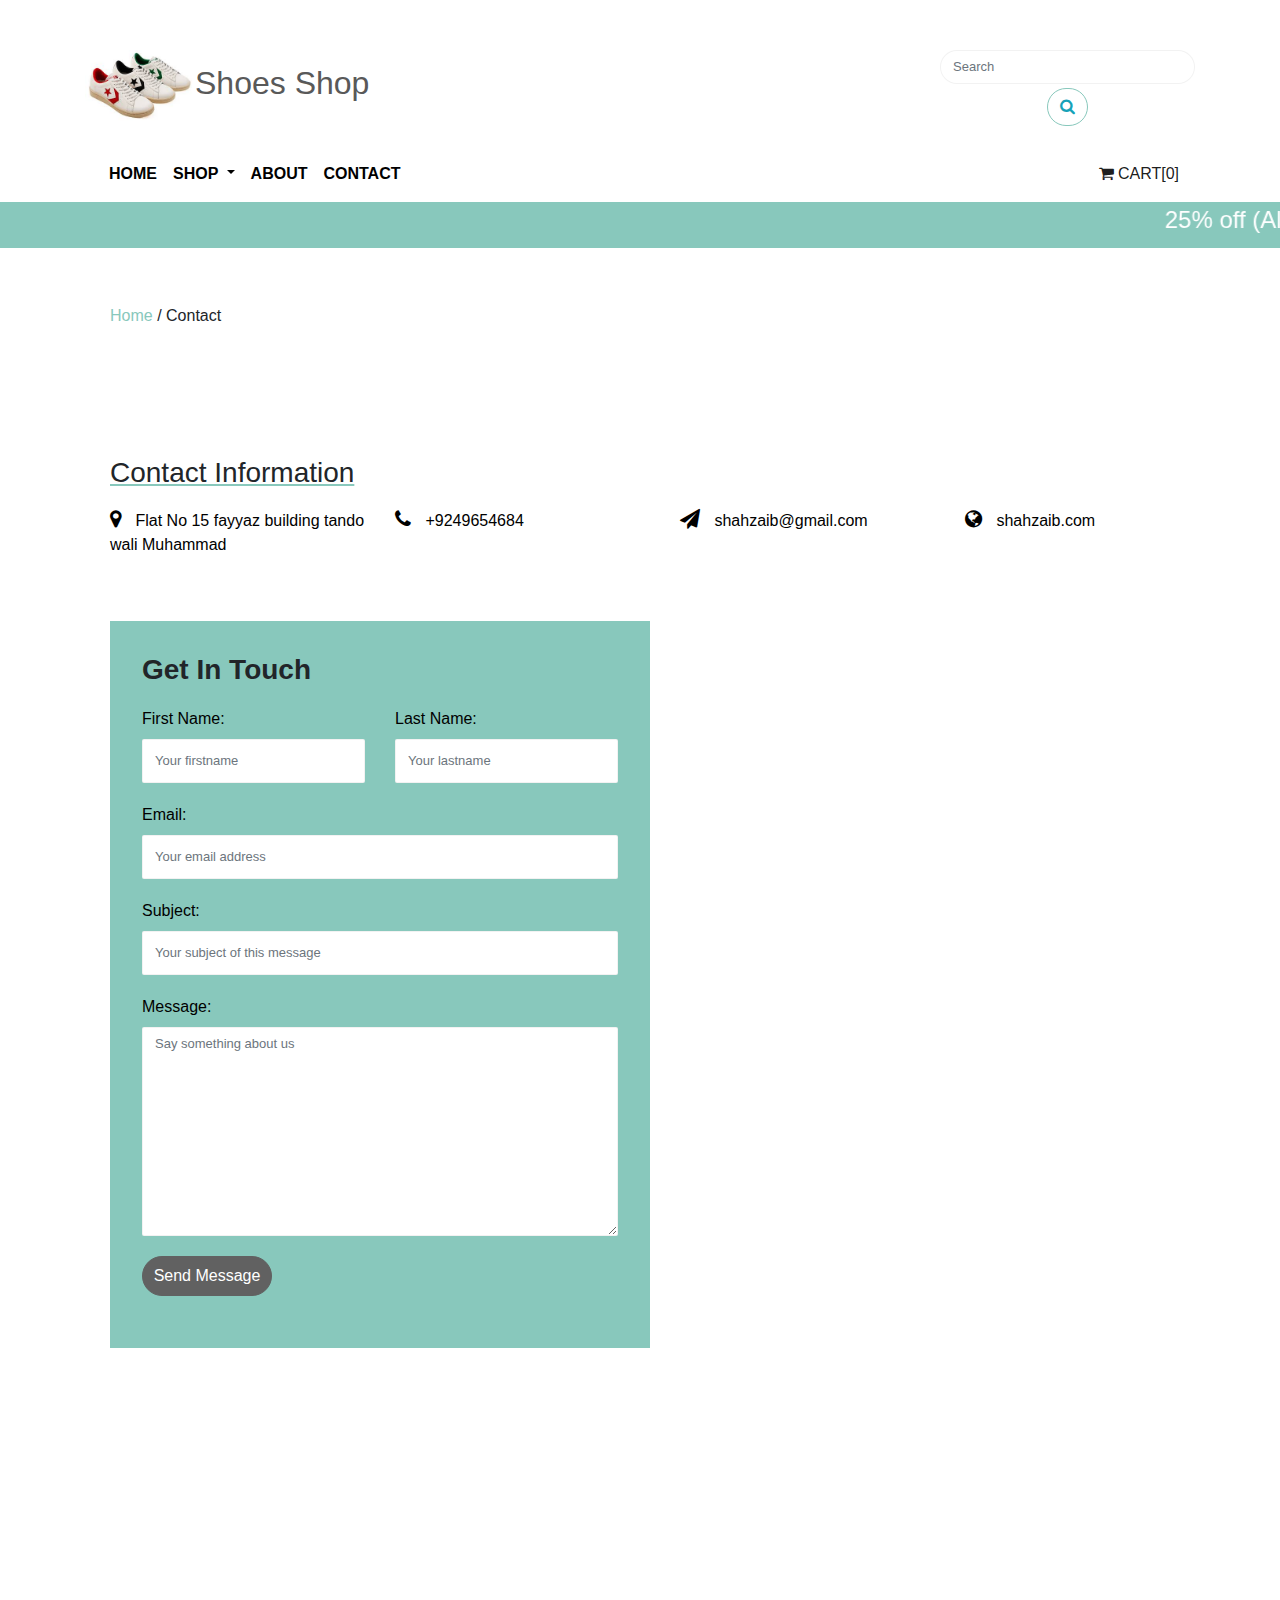
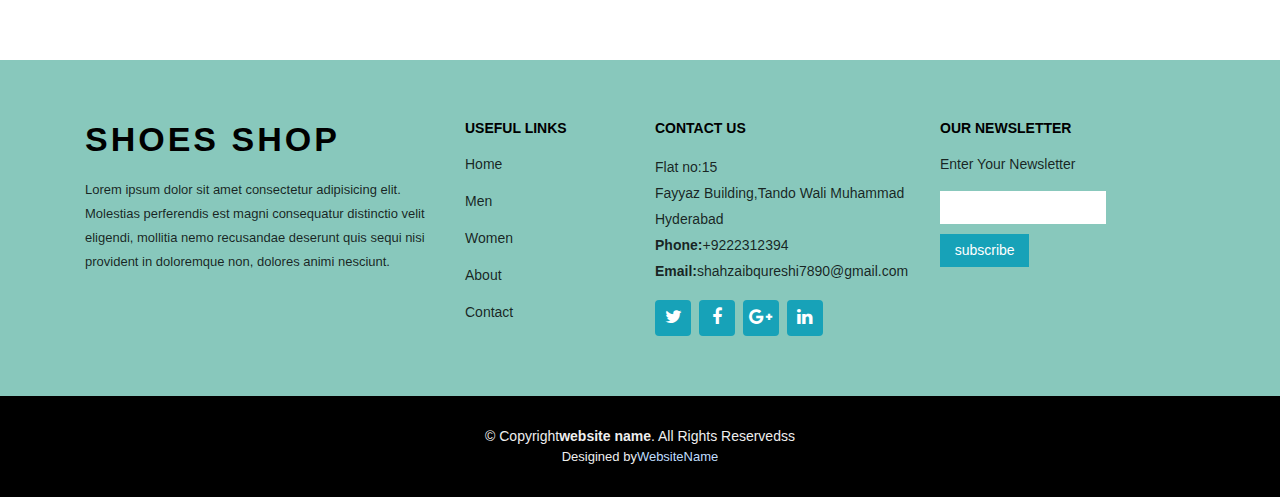
<file: contact.html>
<!DOCTYPE html>
<html lang="en">
<head>
    <meta charset="UTF-8">
    <meta name="viewport" content="width=device-width, initial-scale=1.0">
    <title>Ecommerce</title>
    <link rel="stylesheet" href="bootstrap/css/bootstrap.min.css">
    <link rel="stylesheet" href="css/style.css">
    <link rel="stylesheet" href="https://cdnjs.cloudflare.com/ajax/libs/font-awesome/4.7.0/css/font-awesome.min.css">
</head>
<body>

<div>

  
  <div class="container top-menu">
    
        
    <div class="row" style="padding-top:50px;">
  <div class="col-sm-7 col-md-9">
    <div id="colorlib-logo"><a href="index.html">
      <h2><img src="img/logo.jpg" width="110">Shoes Shop</h2></a>
    </div>
  </div>
  <div class="col-sm-5 col-md-3">
        <form action="#" class="search-wrap">
           <div class="form-group">
              <div class="row">
                <div class="col-lg-12">  
                <input type="search" class="form-control search" placeholder="Search">
                </div>
                <div class="col-lg-12 mt-1 text-center"> 
                <button class="btn btn-outline-info submit-search text-center" type="submit"><li class="fa fa-search"></li></button>
                </div> 
              </div>  
            </div>
        </form>
  </div>
    </div>
  
  </div> 

  
  <div class="container">

      
      <nav class="navbar navbar-expand-lg navbar-light">
        
        <button class="navbar-toggler" type="button" data-toggle="collapse" data-target="#navbarText" aria-controls="navbarText" aria-expanded="false" aria-label="Toggle navigation">
          <span class="navbar-toggler-icon"></span>
        </button>
        
        <div class="collapse navbar-collapse" id="navbarText">
          <ul class="navbar-nav mr-auto">
            <li class="nav-item active">
              <a class="nav-link" href="index.html">HOME <span class="sr-only">(current)</span></a>
            </li>
            <li class="nav-item dropdown">
                <a class="nav-link dropdown-toggle" href="#" id="navbarDropdown" role="button" data-toggle="dropdown" aria-haspopup="true" aria-expanded="false">
                  SHOP
                </a>
                <div class="dropdown-menu" aria-labelledby="navbarDropdown">
                  <a class="dropdown-item" href="men.html">MEN</a>
                  <a class="dropdown-item" href="women.html">WOMEN</a>
                </div>
              </li>
            <li class="nav-item">
              <a class="nav-link" href="about.html">ABOUT</a>
            </li>
            <li class="nav-item">
                <a class="nav-link" href="contact.html">CONTACT</a>
            </li>
          </ul>
          <span class="navbar-text">
            <a href="cart.html">
              <i class="fa fa-shopping-cart" aria-hidden="true"></i>
              CART[0]
            </a>
    
          </span>
        </div>
      </nav>


  </div>


  <div class="container-fluid">

      <div class="row">
  
          <div class="text-center">
  
              <p class="p2">
                  
                  <marquee direction="left" scrollamount="14" onmouseover="this.stop();" onmouseout="this.start();">
                  
                    25% off (Almost) Everything! Use Code: Summer Sale.
                    Our biggest sale yet 50% off all summer shoes.
                    25% off (Almost) Everything! Use Code: Summer Sale.
                    Our biggest sale yet 50% off all summer shoes.
  
                  </marquee>
  
              </p>    
              
              
  
          </div>    
       
      </div>    
  
  </div>    
  

  <div class="breadcrumbs">
    <div class="container">
        <div class="row">
            <div class="col">
                <p class="bread"><span>
                    <a href="index.html">Home</a></span> / <span>Contact</span>
                </p>
            </div>
        </div>
    </div>
  </div>




    <div id="contact">
    <div class="container">
      
      <div class="row">
         
        <div class="col-sm-12">
          <h3>Contact Information</h3>
          
          <div class="row contact-info-wrap">
            
            <div class="col-md-3">
              <p><span><i class="fa fa-map-marker" aria-hidden="true"></i></span> <a href="#">Flat No 15 fayyaz building tando wali Muhammad</a></p>
            </div>
            <div class="col-md-3">
              <p><span><i class="fa fa-phone" aria-hidden="true"></i></span> <a href="#">+9249654684</a></p>
            </div>
            <div class="col-md-3">
              <p><span><i class="fa fa-paper-plane" aria-hidden="true"></i></span> <a href="#">shahzaib@gmail.com</a></p>
            </div>
            <div class="col-md-3">
              <p><span><i class="fa fa-globe" aria-hidden="true"></i></span> <a href="#">shahzaib.com</a></p>
            </div>
            
          </div>

        </div>  

      </div>
      
      
      <div class="row">


        <div class="col-md-6">
          
          <div class="contact-wrap">

            <h3>Get In Touch</h3>


            <form action="#" class="contact-form">
              <div class="row">
                <div class="col-md-6">
                  <div class="form-group">
                    <label for="fname">First Name:</label>
                    <input type="text" id="fname" class="form-control" placeholder="Your firstname">
                  </div>
                </div>
                <div class="col-md-6">
                  <div class="form-group">
                    <label for="lname">Last Name:</label>
                    <input type="text" id="lname" class="form-control" placeholder="Your lastname">
                  </div>
                </div>

                <div class="col-sm-12">
                  <div class="form-group">
                    <label for="email">Email:</label>
                    <input type="text" id="email" class="form-control" placeholder="Your email address">
                  </div>
                </div>

                <div class="col-sm-12">
                  <div class="form-group">
                    <label for="subject">Subject:</label>
                    <input type="text" id="subject" class="form-control" placeholder="Your subject of this message">
                  </div>
                </div>

                <div class="col-sm-12">
                  <div class="form-group">
                    <label for="message">Message:</label>
                    <textarea name="message" id="message" cols="30" rows="10" class="form-control" placeholder="Say something about us"></textarea>
                  </div>
                </div>

                <div class="col-sm-12">
                  <div class="form-group">
                    <input type="submit" value="Send Message" class="contact-button">
                  </div>
                </div>
              </div>
            </form>

          </div>

        </div>  
        
        
        <div class="col-md-6">

          <div id="map">
            <div class="embed-responsive embed-responsive-16by9">
              <iframe src="https://www.google.com/maps/embed?pb=!1m18!1m12!1m3!1d3604.0439191359296!2d68.37063271499386!3d25.40334042954017!2m3!1f0!2f0!3f0!3m2!1i1024!2i768!4f13.1!3m3!1m2!1s0x394c70dceed4d689%3A0x7f6ed0b0627b4bac!2sTando%20Wali%20Mohammad%20Masan%20Rd%2C%20Hyderabad%2C%20Sindh%2C%20Pakistan!5e0!3m2!1sen!2s!4v1590178945375!5m2!1sen!2s" width="600" height="450" frameborder="0" style="border:0;" allowfullscreen="" aria-hidden="false" tabindex="0"></iframe>
            </div>
          </div>	

        </div>  

      </div>  

    
    </div>  
    </div>  


    
      
    <footer id="footer">

        <div class="footer-top">

          <div class="container">

            <div class="row">

              <div class="col-lg-4 col-md-6 footer-info">

                <h3>Shoes Shop</h3>

                <p>Lorem ipsum dolor sit amet consectetur adipisicing elit. Molestias perferendis est magni consequatur distinctio velit eligendi, mollitia nemo recusandae deserunt quis sequi nisi provident in doloremque non, dolores animi nesciunt.</p>

              </div>

              <div class="col-lg-2 col-md-6 footer-links">

                <h4>Useful links</h4>

                <ul>
                  <li><a href="index.html">Home</a></li>
                  <li><a href="men.html">Men</a></li>
                  <li><a href="women.html">Women</a></li>
                  <li><a href="about.html">About</a></li>                  
                  <li><a href="contact.html">Contact</a></li>
                </ul>  

              </div>

              <div class="col-lg-3 col-md-6 footer-contact">
                <h4>Contact Us</h4>
                <p style="color:#000000d4;">
                  Flat no:15<br>
                  Fayyaz Building,Tando Wali Muhammad<br>
                  Hyderabad<br>
                  <strong>Phone:</strong>+9222312394<br>
                  <strong>Email:</strong>shahzaibqureshi7890@gmail.com<br>
                </p>
                <div class="social-links">
                  <a href="#" class="twitter"><li class="fa fa-twitter"></li></a>
                  <a href="#" class="twitter"><li class="fa fa-facebook"></li></a>                  
                  <a href="#" class="twitter"><li class="fa fa-google-plus"></li></a>
                  <a href="#" class="twitter"><li class="fa fa-linkedin"></li></a>
                </div>
              </div>
              <div class="col-lg-3 col-md-6 footer-newsletter">
                <h4>Our Newsletter</h4>
                <p style="color: #000000d4;">Enter Your Newsletter</p>
                <form accept="" method="post">
                  <input type="email" name="email">
                  <input type="submit" name="submit" value="subscribe">
                </form>
              </div>

            </div>

          </div>

        </div>
        
        <div class="container">
          <div class="copyright">
            &copy; Copyright<strong>website name</strong>. All Rights Reservedss
          </div>
          <div class="credits">
            Desigined by<a href="#">WebsiteName</a>
          </div>
        </div>  

    </footer>  

      
</div>  

    

      <script src="https://code.jquery.com/jquery-3.5.1.slim.min.js" integrity="sha384-DfXdz2htPH0lsSSs5nCTpuj/zy4C+OGpamoFVy38MVBnE+IbbVYUew+OrCXaRkfj" crossorigin="anonymous"></script>
      <script src="bootstrap/popper.min.js" integrity="sha384-Q6E9RHvbIyZFJoft+2mJbHaEWldlvI9IOYy5n3zV9zzTtmI3UksdQRVvoxMfooAo" crossorigin="anonymous"></script>
      <script src="https://stackpath.bootstrapcdn.com/bootstrap/4.5.0/js/bootstrap.min.js" integrity="sha384-OgVRvuATP1z7JjHLkuOU7Xw704+h835Lr+6QL9UvYjZE3Ipu6Tp75j7Bh/kR0JKI" crossorigin="anonymous"></script>
</body>
</html>
</file>
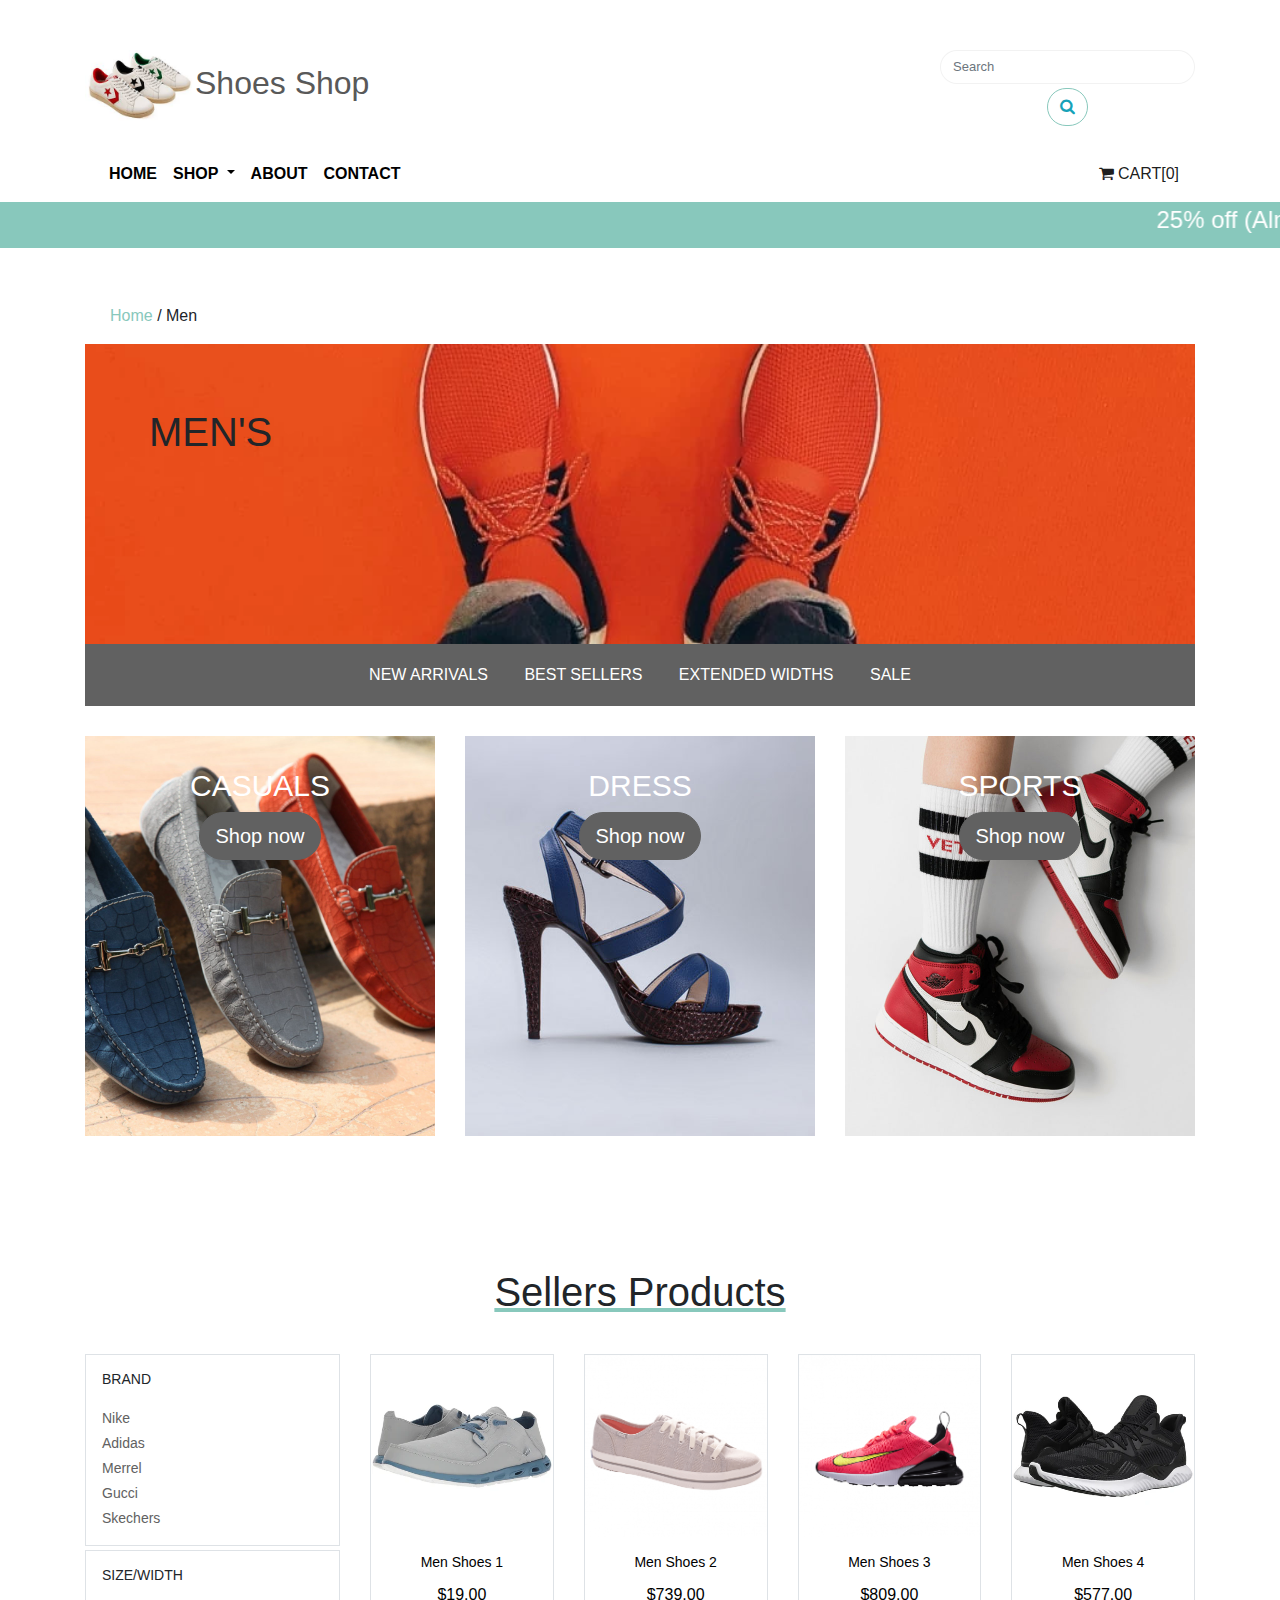
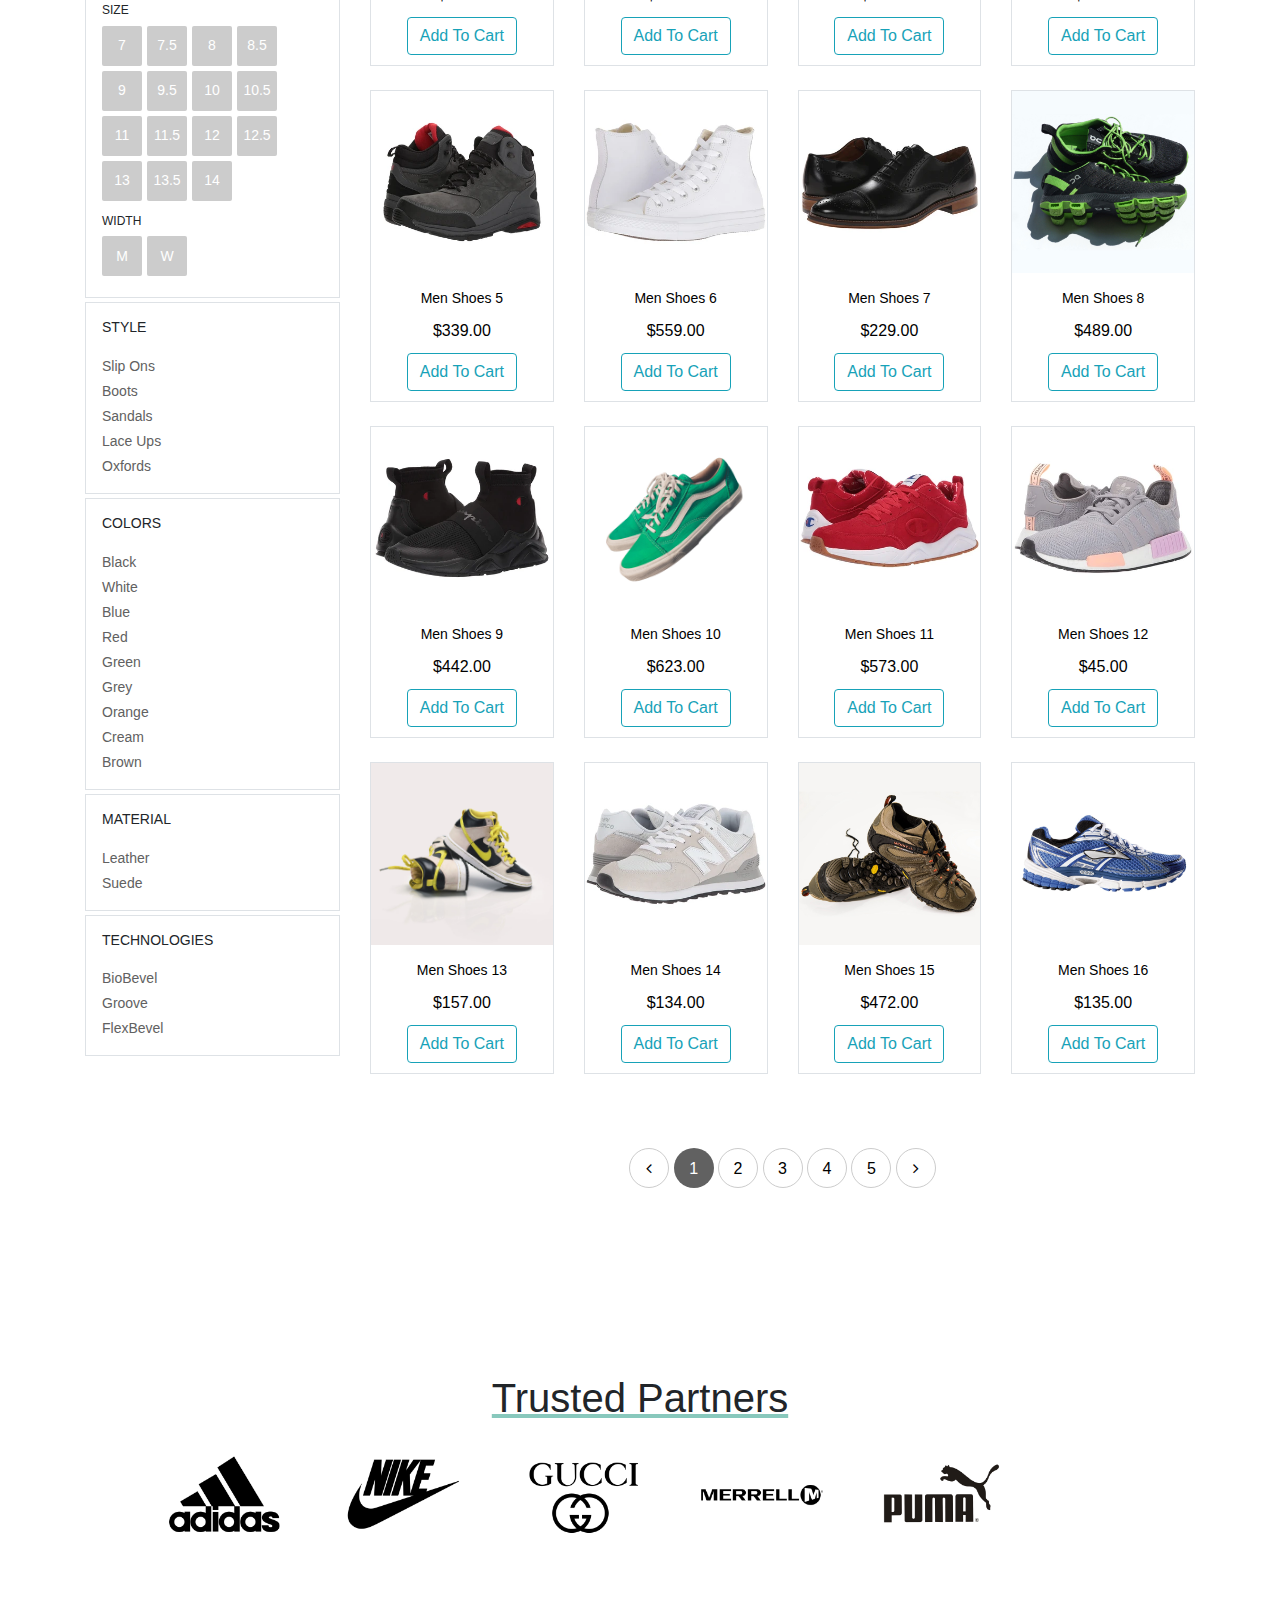
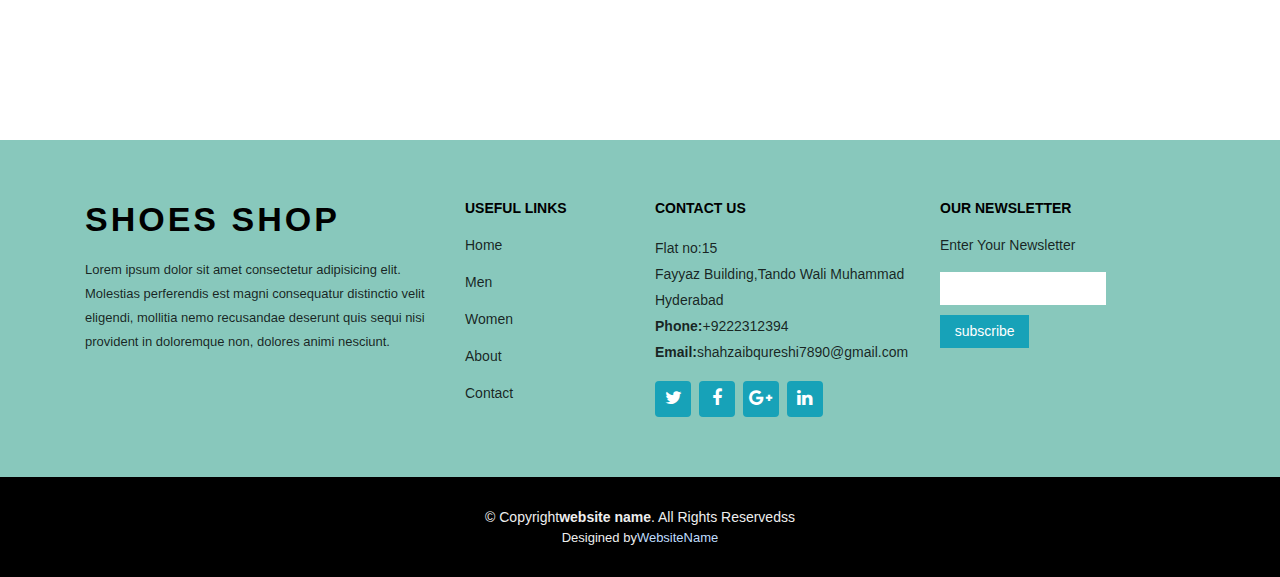
<file: men.html>
<!DOCTYPE html>
<html lang="en">
<head>
    <meta charset="UTF-8">
    <meta name="viewport" content="width=device-width, initial-scale=1.0">
    <title>Ecommerce</title>
    <link rel="stylesheet" href="bootstrap/css/bootstrap.min.css">
    <link rel="stylesheet" href="css/style.css">
    <link rel="stylesheet" href="https://cdnjs.cloudflare.com/ajax/libs/font-awesome/4.7.0/css/font-awesome.min.css">
</head>
<body>

<div>

  
  <div class="container top-menu">
    
        
    <div class="row" style="padding-top:50px;">
  <div class="col-sm-7 col-md-9">
    <div id="colorlib-logo"><a href="index.html">
      <h2><img src="img/logo.jpg" width="110">Shoes Shop</h2></a>
    </div>
  </div>
  <div class="col-sm-5 col-md-3">
        <form action="#" class="search-wrap">
           <div class="form-group">
              <div class="row">
                <div class="col-lg-12">  
                <input type="search" class="form-control search" placeholder="Search">
                </div>
                <div class="col-lg-12 mt-1 text-center"> 
                <button class="btn btn-outline-info submit-search text-center" type="submit"><li class="fa fa-search"></li></button>
                </div> 
              </div>  
            </div>
        </form>
  </div>
    </div>
  
  </div> 



  
  <div class="container">

  
  <nav class="navbar navbar-expand-lg navbar-light">
    
    <button class="navbar-toggler" type="button" data-toggle="collapse" data-target="#navbarText" aria-controls="navbarText" aria-expanded="false" aria-label="Toggle navigation">
      <span class="navbar-toggler-icon"></span>
    </button>
    
    <div class="collapse navbar-collapse" id="navbarText">
      <ul class="navbar-nav mr-auto">
        <li class="nav-item active">
          <a class="nav-link" href="index.html">HOME <span class="sr-only">(current)</span></a>
        </li>
        <li class="nav-item dropdown">
            <a class="nav-link dropdown-toggle" href="#" id="navbarDropdown" role="button" data-toggle="dropdown" aria-haspopup="true" aria-expanded="false">
              SHOP
            </a>
            <div class="dropdown-menu" aria-labelledby="navbarDropdown">
              <a class="dropdown-item" href="men.html">MEN</a>
              <a class="dropdown-item" href="women.html">WOMEN</a>
            </div>
          </li>
        <li class="nav-item">
          <a class="nav-link" href="about.html">ABOUT</a>
        </li>
        <li class="nav-item">
            <a class="nav-link" href="contact.html">CONTACT</a>
        </li>
      </ul>
      <span class="navbar-text">
        <a href="cart.html">
          <i class="fa fa-shopping-cart" aria-hidden="true"></i>
          CART[0]
        </a>

      </span>
    </div>
  </nav>


  </div>
  


  <div class="container-fluid">

    <div class="row">

        <div class="text-center">

            <p class="p2">
                
                <marquee direction="left" scrollamount="14" onmouseover="this.stop();" onmouseout="this.start();">
                
                  25% off (Almost) Everything! Use Code: Summer Sale.
                  Our biggest sale yet 50% off all summer shoes.
                  25% off (Almost) Everything! Use Code: Summer Sale.
                  Our biggest sale yet 50% off all summer shoes.

                </marquee>

            </p>    
            
            

        </div>    
     
    </div>    

  </div>    



  <div class="breadcrumbs">
    <div class="container">
        <div class="row">
            <div class="col">
                <p class="bread"><span>
                    <a href="index.html">Home</a></span> / <span>Men</span>
                </p>
            </div>
        </div>
    </div>
  </div>

  
  
    
  <div class="container">

      <div class="row">

        <div class="col">
          
          <div class="breadcrumbs-img" style="background-image: url(img/24.webp);">
            <h2>Men's</h2>
          </div>

          <div class="menu text-center">
            <p>
               <a href="#">New Arrivals</a> 
               <a href="#">Best Sellers</a> 
               <a href="#">Extended Widths</a>
               <a href="#">Sale</a>
            </p>
          </div>

        </div>

      </div>

  </div>




  <div class="container">
        
        <div class="row">
          
          <div class="col-sm-4 text-center">
						<div class="featured">
							<div class="featured-img featured-img-2" style="background-image: url(img/men.jpg);">
								<h2 class="pro-heading">Casuals</h2>
								<p><a href="" class="btn btn-info btn-lg pro-buttons">Shop now</a></p>
							</div>
						</div>
					</div>
          
          <div class="col-sm-4 text-center">
						<div class="featured">
							<div class="featured-img featured-img-2" style="background-image: url(img/women.jpg);">
								<h2 class="pro-heading">Dress</h2>
								<p><a href="" class="btn btn-info btn-lg pro-buttons">Shop now</a></p>
							</div>
						</div>
					</div>
          
          <div class="col-sm-4 text-center">
						<div class="featured">
							<div class="featured-img featured-img-2" style="background-image: url(img/item-11.jpg);">
								<h2 class="pro-heading">Sports</h2>
								<p><a href="" class="btn btn-info btn-lg pro-buttons">Shop now</a></p>
							</div>
						</div>
					</div>
        
        </div>
    
  </div>
    
  

  <div class="sell-products">

        <div class="container">
          
          <div class="row">
            <div class="col-sm-8 offset-sm-2 text-center">
              <h1 style="text-decoration: underline #88c8bc;">Sellers Products</h1>
            </div>
          </div>


          <div class="row" style="margin-top: 30px;">
         
          
              <div class="col-lg-3 col-xl-3">

                <div class="row">
                  <div class="col-sm-12">
                    <div class="side border mb-1">
                      <h3>Brand</h3>
                      <ul>
                        <li><a href="#">Nike</a></li>
                        <li><a href="#">Adidas</a></li>
                        <li><a href="#">Merrel</a></li>
                        <li><a href="#">Gucci</a></li>
                        <li><a href="#">Skechers</a></li>
                      </ul>
                    </div>
                  </div>
                  <div class="col-sm-12">
                    <div class="side border mb-1">
                      <h3>Size/Width</h3>
                      <div class="block-26 mb-2">
                        <h4>Size</h4>
                            <ul>
                                <li><a href="#">7</a></li>
                                <li><a href="#">7.5</a></li>
                                <li><a href="#">8</a></li>
                                <li><a href="#">8.5</a></li>
                                <li><a href="#">9</a></li>
                                <li><a href="#">9.5</a></li>
                                <li><a href="#">10</a></li>
                                <li><a href="#">10.5</a></li>
                                <li><a href="#">11</a></li>
                                <li><a href="#">11.5</a></li>
                                <li><a href="#">12</a></li>
                                <li><a href="#">12.5</a></li>
                                <li><a href="#">13</a></li>
                                <li><a href="#">13.5</a></li>
                                <li><a href="#">14</a></li>
                            </ul>
                          </div>
                          <div class="block-26">
                        <h4>Width</h4>
                            <ul>
                                <li><a href="#">M</a></li>
                                <li><a href="#">W</a></li>
                            </ul>
                          </div>
                    </div>
                  </div>
                  <div class="col-sm-12">
                    <div class="side border mb-1">
                      <h3>Style</h3>
                      <ul>
                        <li><a href="#">Slip Ons</a></li>
                        <li><a href="#">Boots</a></li>
                        <li><a href="#">Sandals</a></li>
                        <li><a href="#">Lace Ups</a></li>
                        <li><a href="#">Oxfords</a></li>
                      </ul>
                    </div>
                  </div>
                  <div class="col-sm-12">
                    <div class="side border mb-1">
                      <h3>Colors</h3>
                      <ul>
                        <li><a href="#">Black</a></li>
                        <li><a href="#">White</a></li>
                        <li><a href="#">Blue</a></li>
                        <li><a href="#">Red</a></li>
                        <li><a href="#">Green</a></li>
                        <li><a href="#">Grey</a></li>
                        <li><a href="#">Orange</a></li>
                        <li><a href="#">Cream</a></li>
                        <li><a href="#">Brown</a></li>
                      </ul>
                    </div>
                  </div>
                  <div class="col-sm-12">
                    <div class="side border mb-1">
                      <h3>Material</h3>
                      <ul>
                        <li><a href="#">Leather</a></li>
                        <li><a href="#">Suede</a></li>
                      </ul>
                    </div>
                  </div>
                  <div class="col-sm-12">
                    <div class="side border mb-1">
                      <h3>Technologies</h3>
                      <ul>
                        <li><a href="#">BioBevel</a></li>
                        <li><a href="#">Groove</a></li>
                        <li><a href="#">FlexBevel</a></li>
                      </ul>
                    </div>
                  </div>
                </div>
              </div> 

              

              
              <div class="col-lg-9 col-xl-9">           


              <div class="row">

                <div class="col-lg-3 mb-4 text-center">
                  <div class="product-entry border">
                    <a href="cart.html" class="prod-img">
                      <img src="img/item-27.webp" class="img-fluid" alt="Free html5 bootstrap 4 template">
                    </a>
                    <div class="desc">
                      <h2><a href="cart.html">Men Shoes 1</a></h2>
                      <span class="price">$19.00</span>
                    </div>
                    <a href="cart.html">
                    <button style="margin:10px;" type="button" class="btn btn-outline-info">Add To Cart</button>
                    </a>
                  </div>
                </div>

                <div class="col-lg-3 mb-4 text-center">
                  <div class="product-entry border">
                    <a href="cart.html" class="prod-img">
                      <img src="img/45.png" class="img-fluid" alt="Free html5 bootstrap 4 template">
                    </a>
                    <div class="desc">
                      <h2><a href="cart.html">Men Shoes 2</a></h2>
                      <span class="price">$739.00</span>
                    </div>
                    <a href="cart.html">
                    <button style="margin:10px;" type="button" class="btn btn-outline-info">Add To Cart</button>
                    </a>
                  </div>
                </div>


                <div class="col-lg-3 mb-4 text-center">
                  <div class="product-entry border">
                    <a href="cart.html" class="prod-img">
                      <img src="img/43.png" class="img-fluid" alt="Free html5 bootstrap 4 template">
                    </a>
                    <div class="desc">
                      <h2><a href="cart.html">Men Shoes 3</a></h2>
                      <span class="price">$809.00</span>
                    </div>
                    <a href="cart.html">
                    <button style="margin:10px;" type="button" class="btn btn-outline-info">Add To Cart</button>
                    </a>
                  </div>
                </div>


                <div class="col-lg-3 mb-4 text-center">
                  <div class="product-entry border">
                    <a href="cart.html" class="prod-img">
                      <img src="img/item-19.webp" class="img-fluid" alt="Free html5 bootstrap 4 template">
                    </a>
                    <div class="desc">
                      <h2><a href="cart.html">Men Shoes 4</a></h2>
                      <span class="price">$577.00</span>
                    </div>
                    <a href="cart.html">
                    <button style="margin:10px;" type="button" class="btn btn-outline-info">Add To Cart</button>
                    </a>
                  </div>
                </div>


                <div class="w-100"></div>


                <div class="col-lg-3 mb-4 text-center">
                  <div class="product-entry border">
                    <a href="cart.html" class="prod-img">
                      <img src="img/item-20.webp" class="img-fluid" alt="Free html5 bootstrap 4 template">
                    </a>
                    <div class="desc">
                      <h2><a href="cart.html">Men Shoes 5</a></h2>
                      <span class="price">$339.00</span>
                    </div>
                    <a href="cart.html">
                    <button style="margin:10px;" type="button" class="btn btn-outline-info">Add To Cart</button>
                    </a>
                  </div>
                </div>

    
                <div class="col-lg-3 mb-4 text-center">
                  <div class="product-entry border">
                    <a href="cart.html" class="prod-img">
                      <img src="img/34.webp" class="img-fluid" alt="Free html5 bootstrap 4 template">
                    </a>
                    <div class="desc">
                      <h2><a href="cart.html">Men Shoes 6</a></h2>
                      <span class="price">$559.00</span>
                    </div>
                    <a href="cart.html">
                    <button style="margin:10px;" type="button" class="btn btn-outline-info">Add To Cart</button>
                    </a>
                  </div>
                </div>


                <div class="col-lg-3 mb-4 text-center">
                  <div class="product-entry border">
                    <a href="cart.html" class="prod-img">
                      <img src="img/item-23.webp" class="img-fluid" alt="Free html5 bootstrap 4 template">
                    </a>
                    <div class="desc">
                      <h2><a href="cart.html">Men Shoes 7</a></h2>
                      <span class="price">$229.00</span>
                    </div>
                    <a href="cart.html">
                    <button style="margin:10px;" type="button" class="btn btn-outline-info">Add To Cart</button>
                    </a>
                  </div>
                </div>


                
                <div class="col-lg-3 mb-4 text-center">
                  <div class="product-entry border">
                    <a href="cart.html" class="prod-img">
                      <img src="img/men_item-2.jpg" class="img-fluid" alt="Free html5 bootstrap 4 template">
                    </a>
                    <div class="desc">
                      <h2><a href="cart.html">Men Shoes 8</a></h2>
                      <span class="price">$489.00</span>
                    </div>
                    <a href="cart.html">
                    <button style="margin:10px;" type="button" class="btn btn-outline-info">Add To Cart</button>
                    </a>
                  </div>
                </div>

                
                <div class="w-100"></div>


                <div class="col-lg-3 mb-4 text-center">
                  <div class="product-entry border">
                    <a href="cart.html" class="prod-img">
                      <img src="img/item-30.webp" class="img-fluid" alt="Free html5 bootstrap 4 template">
                    </a>
                    <div class="desc">
                      <h2><a href="cart.html">Men Shoes 9</a></h2>
                      <span class="price">$442.00</span>
                    </div>
                    <a href="cart.html">
                    <button style="margin:10px;" type="button" class="btn btn-outline-info">Add To Cart</button>
                    </a>
                  </div>
                </div>


                <div class="col-lg-3 mb-4 text-center">
                  <div class="product-entry border">
                    <a href="cart.html" class="prod-img">
                      <img src="img/men_item-4.jpg" class="img-fluid" alt="Free html5 bootstrap 4 template">
                    </a>
                    <div class="desc">
                      <h2><a href="cart.html">Men Shoes 10</a></h2>
                      <span class="price">$623.00</span>
                    </div>
                    <a href="cart.html">
                    <button style="margin:10px;" type="button" class="btn btn-outline-info">Add To Cart</button>
                    </a>
                  </div>
                </div>


                <div class="col-lg-3 mb-4 text-center">
                  <div class="product-entry border">
                    <a href="cart.html" class="prod-img">
                      <img src="img/item-18.webp" class="img-fluid" alt="Free html5 bootstrap 4 template">
                    </a>
                    <div class="desc">
                      <h2><a href="cart.html">Men Shoes 11</a></h2>
                      <span class="price">$573.00</span>
                    </div>
                    <a href="cart.html">
                    <button style="margin:10px;" type="button" class="btn btn-outline-info">Add To Cart</button>
                    </a>
                  </div>
                </div>


                <div class="col-lg-3 mb-4 text-center">
                  <div class="product-entry border">
                    <a href="cart.html" class="prod-img">
                      <img src="img/29.webp" class="img-fluid" alt="Free html5 bootstrap 4 template">
                    </a>
                    <div class="desc">
                      <h2><a href="cart.html">Men Shoes 12</a></h2>
                      <span class="price">$45.00</span>
                    </div>
                    <a href="cart.html">
                    <button style="margin:10px;" type="button" class="btn btn-outline-info">Add To Cart</button>
                    </a>
                  </div>
                </div>


                <div class="w-100"></div>
                
                <div class="col-lg-3 mb-4 text-center">
                  <div class="product-entry border">
                    <a href="cart.html" class="prod-img">
                      <img src="img/item-13.jpg" class="img-fluid" alt="Free html5 bootstrap 4 template">
                    </a>
                    <div class="desc">
                      <h2><a href="cart.html">Men Shoes 13</a></h2>
                      <span class="price">$157.00</span>
                    </div>
                    <a href="cart.html">
                    <button style="margin:10px;" type="button" class="btn btn-outline-info">Add To Cart</button>
                    </a>
                  </div>
                </div>

                <div class="col-lg-3 mb-4 text-center">
                  <div class="product-entry border">
                    <a href="cart.html" class="prod-img">
                      <img src="img/28.webp" class="img-fluid" alt="Free html5 bootstrap 4 template">
                    </a>
                    <div class="desc">
                      <h2><a href="cart.html">Men Shoes 14</a></h2>
                      <span class="price">$134.00</span>
                    </div>
                    <a href="cart.html">
                    <button style="margin:10px;" type="button" class="btn btn-outline-info">Add To Cart</button>
                    </a>
                  </div>
                </div>


                <div class="col-lg-3 mb-4 text-center">
                  <div class="product-entry border">
                    <a href="cart.html" class="prod-img">
                      <img src="img/men_item-3.jpg" class="img-fluid" alt="Free html5 bootstrap 4 template">
                    </a>
                    <div class="desc">
                      <h2><a href="cart.html">Men Shoes 15</a></h2>
                      <span class="price">$472.00</span>
                    </div>
                    <a href="cart.html">
                    <button style="margin:10px;" type="button" class="btn btn-outline-info">Add To Cart</button>
                    </a>
                  </div>
                </div>


                <div class="col-lg-3 mb-4 text-center">
                  <div class="product-entry border">
                    <a href="cart.html" class="prod-img">
                      <img src="img/item-4.jpg" class="img-fluid" alt="Free html5 bootstrap 4 template">
                    </a>
                    <div class="desc">
                      <h2><a href="cart.html">Men Shoes 16</a></h2>
                      <span class="price">$135.00</span>
                    </div>
                    <a href="cart.html">
                    <button style="margin:10px;" type="button" class="btn btn-outline-info">Add To Cart</button>
                    </a>
                  </div>
                </div>


              </div>

              <div class="row" style="margin-top: 50px;">
                    
                    <div class="col-md-12 text-center">
                      <div class="block-27">
                            <ul>
                              <li><a href="#"><i class="fa fa-angle-left" aria-hidden="true"></i></a></li>
                                <li class="active"><span>1</span></li>
                                <li><a href="#">2</a></li>
                                <li><a href="#">3</a></li>
                                <li><a href="#">4</a></li>
                                <li><a href="#">5</a></li>
                                <li><a href="#"><i class="fa fa-angle-right" aria-hidden="true"></i></a></li>
                            </ul>
                      </div>
                    </div>

              </div>

              </div>
            
         
          </div>

        </div>

  </div>
  

  <div class="container">


        <div class="row" style="margin-top: 70px;">
          <div class="col-sm-8 offset-sm-2 text-center">
            <h1 style="text-decoration: underline #88c8bc;">Trusted Partners</h1>
          </div>
        </div>

        <div class="row" style="margin-top: 20px;margin-left:50px;">


          <div class="col col-sm-6 col-md-6 col-lg-2">
            <img src="img/brand-1.jpg" class="img-fluid" alt="logo1">
          </div>  
          <div class="col-sm-6 col-md-6 col-lg-2">
            <img src="img/brand-2.jpg" class="img-fluid" alt="logo2">
          </div>  
          <div class="col-sm-6 col-md-6 col-lg-2">
            <img src="img/brand-3.jpg" class="img-fluid" alt="logo3">
          </div>  
          <div class="col-sm-6 col-md-6 col-lg-2">
            <img src="img/brand-4.jpg" class="img-fluid" alt="logo4">
          </div>  
          <div class="col-sm-6 col-md-6 col-lg-2">
            <img src="img/brand-5.jpg" class="img-fluid" alt="logo5">
          </div>  
          

        </div>  
      
  </div> 
      
      
  <footer id="footer">

        <div class="footer-top">

          <div class="container">

            <div class="row">

              <div class="col-lg-4 col-md-6 footer-info">

                <h3>Shoes Shop</h3>

                <p>Lorem ipsum dolor sit amet consectetur adipisicing elit. Molestias perferendis est magni consequatur distinctio velit eligendi, mollitia nemo recusandae deserunt quis sequi nisi provident in doloremque non, dolores animi nesciunt.</p>

              </div>

              <div class="col-lg-2 col-md-6 footer-links">

                <h4>Useful links</h4>

                <ul>
                  <li><a href="index.html">Home</a></li>
                  <li><a href="men.html">Men</a></li>
                  <li><a href="women.html">Women</a></li>
                  <li><a href="about.html">About</a></li>                  
                  <li><a href="contact.html">Contact</a></li>
                </ul>  

              </div>

              <div class="col-lg-3 col-md-6 footer-contact">
                <h4>Contact Us</h4>
                <p style="color:#000000d4;">
                  Flat no:15<br>
                  Fayyaz Building,Tando Wali Muhammad<br>
                  Hyderabad<br>
                  <strong>Phone:</strong>+9222312394<br>
                  <strong>Email:</strong>shahzaibqureshi7890@gmail.com<br>
                </p>
                <div class="social-links">
                  <a href="#" class="twitter"><li class="fa fa-twitter"></li></a>
                  <a href="#" class="twitter"><li class="fa fa-facebook"></li></a>                  
                  <a href="#" class="twitter"><li class="fa fa-google-plus"></li></a>
                  <a href="#" class="twitter"><li class="fa fa-linkedin"></li></a>
                </div>
              </div>
              <div class="col-lg-3 col-md-6 footer-newsletter">
                <h4>Our Newsletter</h4>
                <p style="color: #000000d4;">Enter Your Newsletter</p>
                <form accept="" method="post">
                  <input type="email" name="email">
                  <input type="submit" name="submit" value="subscribe">
                </form>
              </div>

            </div>

          </div>

        </div>
        
        <div class="container">
          <div class="copyright">
            &copy; Copyright<strong>website name</strong>. All Rights Reservedss
          </div>
          <div class="credits">
            Desigined by<a href="#">WebsiteName</a>
          </div>
        </div>  

  </footer>  

      
</div>  

    

      <script src="https://code.jquery.com/jquery-3.5.1.slim.min.js" integrity="sha384-DfXdz2htPH0lsSSs5nCTpuj/zy4C+OGpamoFVy38MVBnE+IbbVYUew+OrCXaRkfj" crossorigin="anonymous"></script>
      <script src="bootstrap/popper.min.js" integrity="sha384-Q6E9RHvbIyZFJoft+2mJbHaEWldlvI9IOYy5n3zV9zzTtmI3UksdQRVvoxMfooAo" crossorigin="anonymous"></script>
      <script src="https://stackpath.bootstrapcdn.com/bootstrap/4.5.0/js/bootstrap.min.js" integrity="sha384-OgVRvuATP1z7JjHLkuOU7Xw704+h835Lr+6QL9UvYjZE3Ipu6Tp75j7Bh/kR0JKI" crossorigin="anonymous"></script>
</body>
</html>
</file>
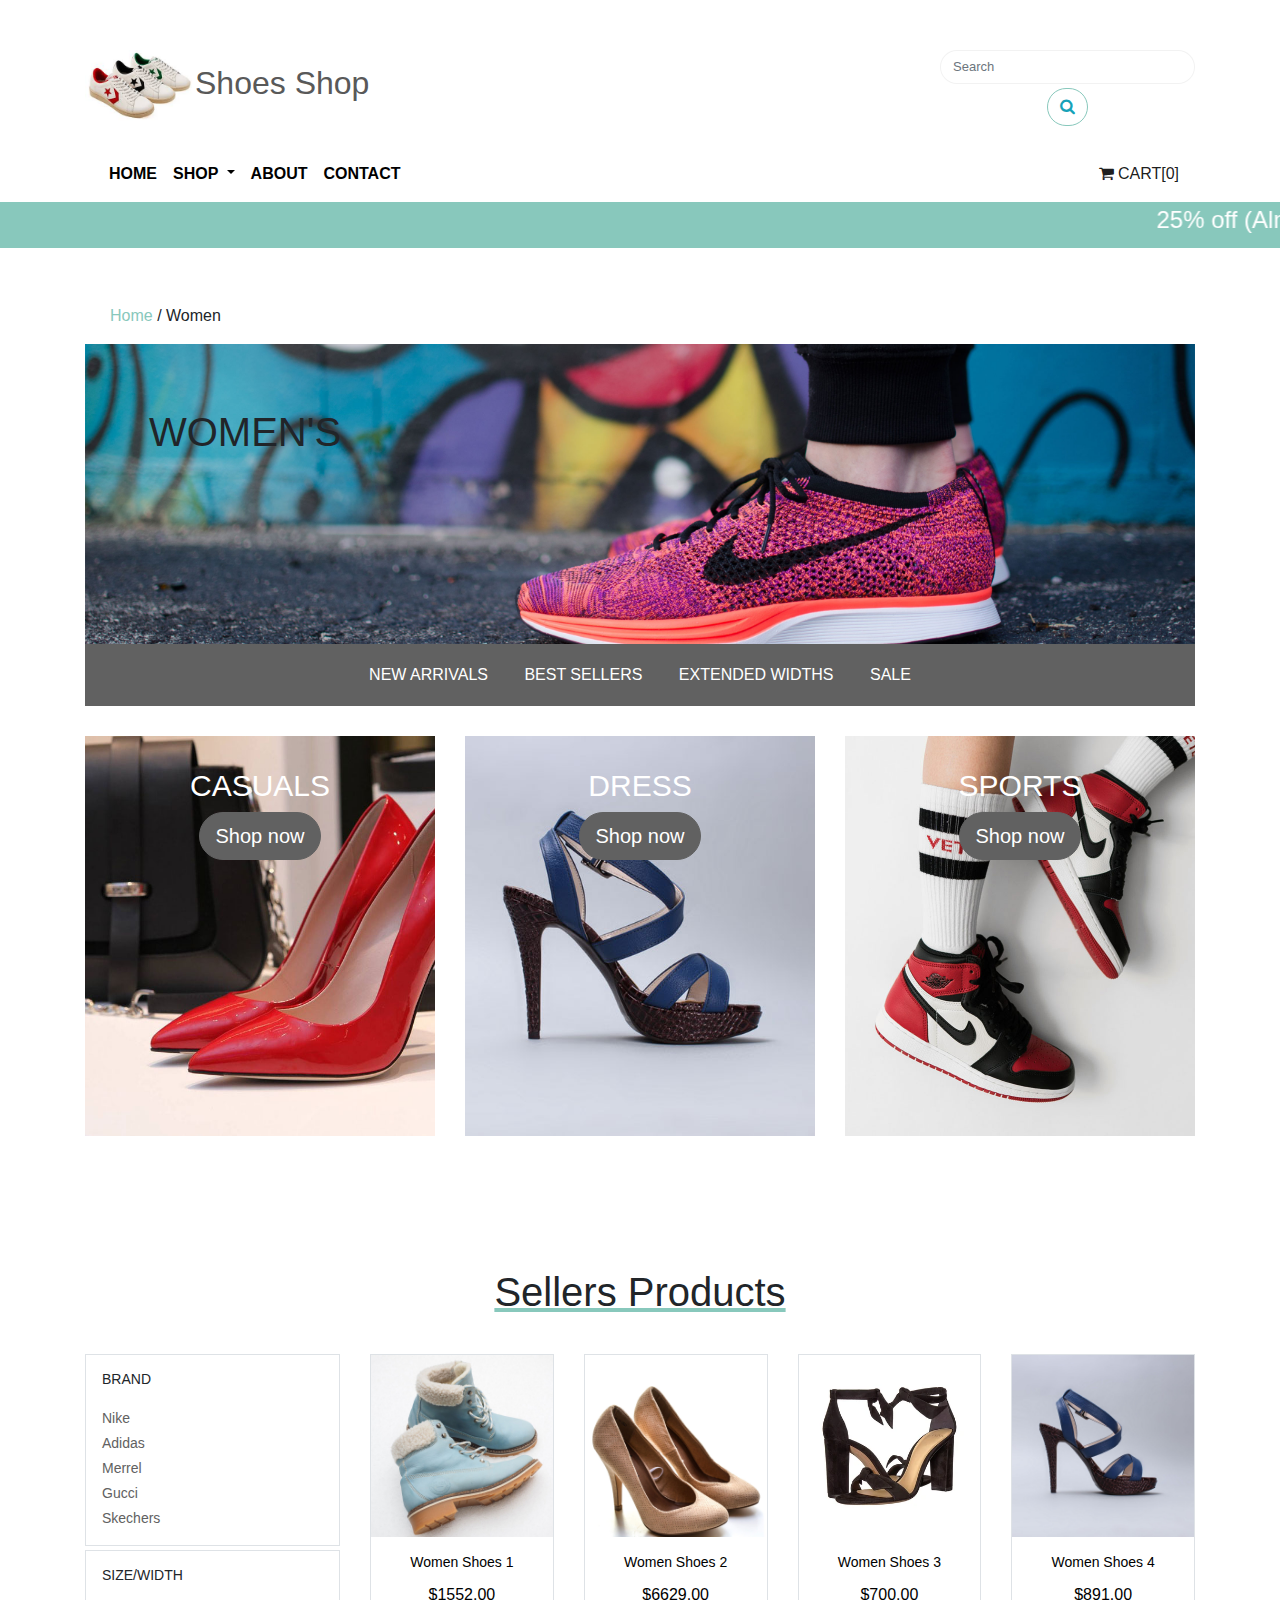
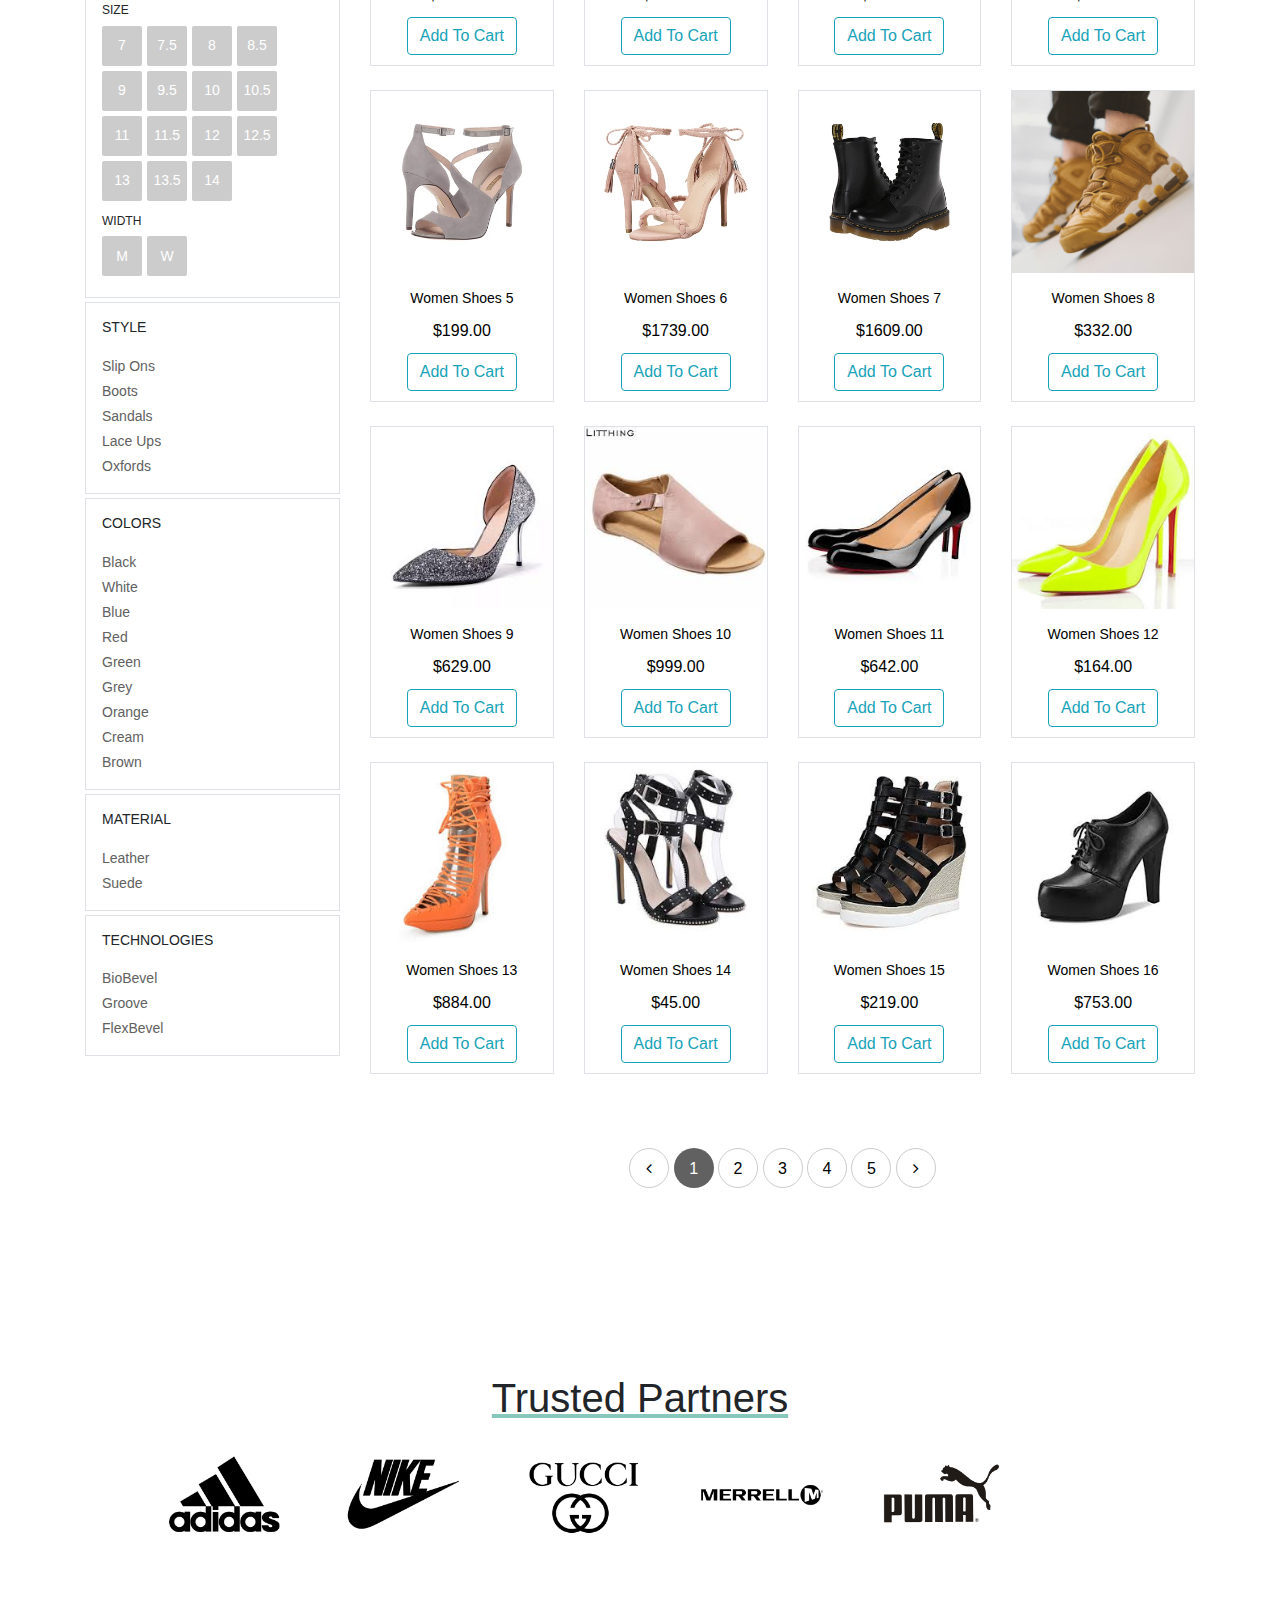
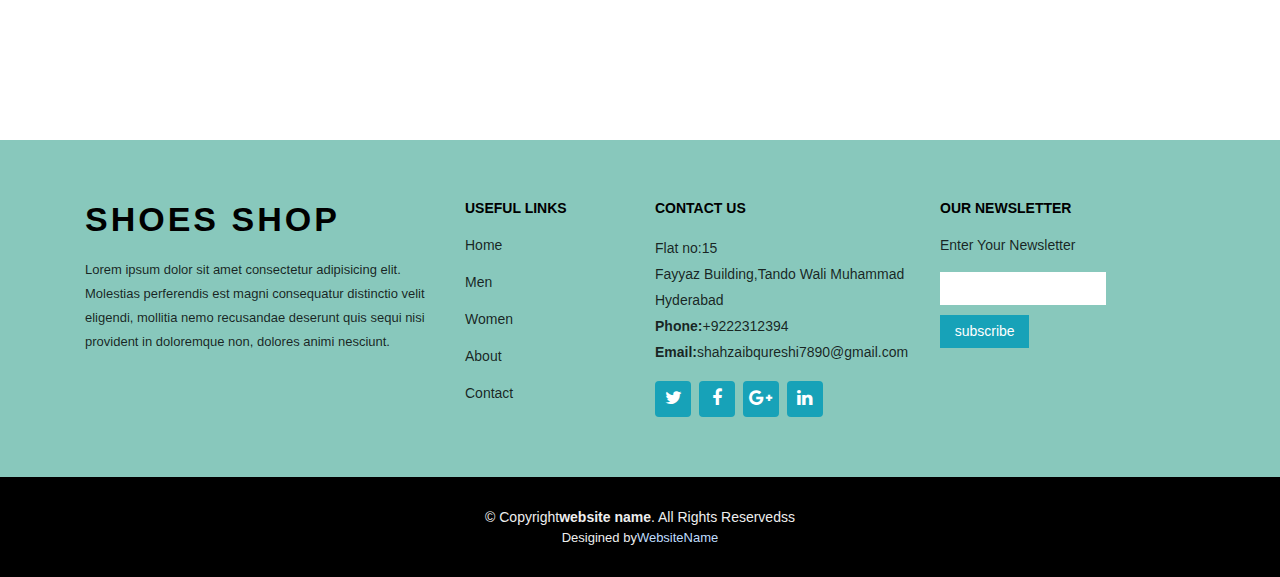
<file: women.html>
<!DOCTYPE html>
<html lang="en">
<head>
    <meta charset="UTF-8">
    <meta name="viewport" content="width=device-width, initial-scale=1.0">
    <title>Ecommerce</title>
    <link rel="stylesheet" href="bootstrap/css/bootstrap.min.css">
    <link rel="stylesheet" href="css/style.css">
    <link rel="stylesheet" href="https://cdnjs.cloudflare.com/ajax/libs/font-awesome/4.7.0/css/font-awesome.min.css">
</head>
<body>

<div>

  
    <div class="container top-menu">
    
        
    <div class="row" style="padding-top:50px;">
  <div class="col-sm-7 col-md-9">
    <div id="colorlib-logo"><a href="index.html">
      <h2><img src="img/logo.jpg" width="110">Shoes Shop</h2></a>
    </div>
  </div>
  <div class="col-sm-5 col-md-3">
        <form action="#" class="search-wrap">
           <div class="form-group">
              <div class="row">
                <div class="col-lg-12">  
                <input type="search" class="form-control search" placeholder="Search">
                </div>
                <div class="col-lg-12 mt-1 text-center"> 
                <button class="btn btn-outline-info submit-search text-center" type="submit"><li class="fa fa-search"></li></button>
                </div> 
              </div>  
            </div>
        </form>
  </div>
    </div>
  
    </div> 

  
    <div class="container">

    
    <nav class="navbar navbar-expand-lg navbar-light">
      
      <button class="navbar-toggler" type="button" data-toggle="collapse" data-target="#navbarText" aria-controls="navbarText" aria-expanded="false" aria-label="Toggle navigation">
        <span class="navbar-toggler-icon"></span>
      </button>
      
      <div class="collapse navbar-collapse" id="navbarText">
        <ul class="navbar-nav mr-auto">
          <li class="nav-item active">
            <a class="nav-link" href="index.html">HOME <span class="sr-only">(current)</span></a>
          </li>
          <li class="nav-item dropdown">
              <a class="nav-link dropdown-toggle" href="#" id="navbarDropdown" role="button" data-toggle="dropdown" aria-haspopup="true" aria-expanded="false">
                SHOP
              </a>
              <div class="dropdown-menu" aria-labelledby="navbarDropdown">
                <a class="dropdown-item" href="men.html">MEN</a>
                <a class="dropdown-item" href="women.html">WOMEN</a>
              </div>
            </li>
          <li class="nav-item">
            <a class="nav-link" href="about.html">ABOUT</a>
          </li>
          <li class="nav-item">
              <a class="nav-link" href="contact.html">CONTACT</a>
          </li>
        </ul>
        <span class="navbar-text">
          <a href="cart.html">
            <i class="fa fa-shopping-cart" aria-hidden="true"></i>
            CART[0]
          </a>
  
        </span>
      </div>
    </nav>


    </div>
  

    <div class="container-fluid">

      <div class="row">
  
          <div class="text-center">
  
              <p class="p2">
                  
                  <marquee direction="left" scrollamount="14" onmouseover="this.stop();" onmouseout="this.start();">
                  
                    25% off (Almost) Everything! Use Code: Summer Sale.
                    Our biggest sale yet 50% off all summer shoes.
                    25% off (Almost) Everything! Use Code: Summer Sale.
                    Our biggest sale yet 50% off all summer shoes.
  
                  </marquee>
  
              </p>    
              
              
  
          </div>    
       
      </div>    
  
    </div>    


    <div class="breadcrumbs">
      <div class="container">
          <div class="row">
              <div class="col">
                  <p class="bread"><span>
                      <a href="index.html">Home</a></span> / <span>Women</span>
                  </p>
              </div>
          </div>
      </div>
    </div>

  
    <div class="container">

      <div class="row">

        <div class="col">
          
          <div class="breadcrumbs-img" style="background-image: url(img/cover-img-1.jpg);">
            <h2>Women's</h2>
          </div>

          <div class="menu text-center">
            <p>
               <a href="#">New Arrivals</a> 
               <a href="#">Best Sellers</a> 
               <a href="#">Extended Widths</a>
               <a href="#">Sale</a>
            </p>
          </div>

        </div>

      </div>

    </div>



    <div class="container">
        
        <div class="row">
          
          <div class="col-sm-4 text-center">
						<div class="featured">
							<div class="featured-img featured-img-2" style="background-image: url(img/img_bg_2.jpg);">
								<h2 class="pro-heading">Casuals</h2>
								<p><a href="" class="btn btn-info btn-lg pro-buttons">Shop now</a></p>
							</div>
						</div>
					</div>
          
          <div class="col-sm-4 text-center">
						<div class="featured">
							<div class="featured-img featured-img-2" style="background-image: url(img/women.jpg);">
								<h2 class="pro-heading">Dress</h2>
								<p><a href="" class="btn btn-info btn-lg pro-buttons">Shop now</a></p>
							</div>
						</div>
					</div>
          
          <div class="col-sm-4 text-center">
						<div class="featured">
							<div class="featured-img featured-img-2" style="background-image: url(img/item-11.jpg);">
								<h2 class="pro-heading">Sports</h2>
								<p><a href="" class="btn btn-info btn-lg pro-buttons">Shop now</a></p>
							</div>
						</div>
					</div>
        
        </div>
    
    </div>
    
  
    <div class="sell-products">

        <div class="container">
          
          <div class="row">
            <div class="col-sm-8 offset-sm-2 text-center">
              <h1 style="text-decoration: underline #88c8bc;">Sellers Products</h1>
            </div>
          </div>


          <div class="row" style="margin-top: 30px;">
         
          
              <div class="col-lg-3 col-xl-3">

                <div class="row">
                  <div class="col-sm-12">
                    <div class="side border mb-1">
                      <h3>Brand</h3>
                      <ul>
                        <li><a href="#">Nike</a></li>
                        <li><a href="#">Adidas</a></li>
                        <li><a href="#">Merrel</a></li>
                        <li><a href="#">Gucci</a></li>
                        <li><a href="#">Skechers</a></li>
                      </ul>
                    </div>
                  </div>
                  <div class="col-sm-12">
                    <div class="side border mb-1">
                      <h3>Size/Width</h3>
                      <div class="block-26 mb-2">
                        <h4>Size</h4>
                            <ul>
                                <li><a href="#">7</a></li>
                                <li><a href="#">7.5</a></li>
                                <li><a href="#">8</a></li>
                                <li><a href="#">8.5</a></li>
                                <li><a href="#">9</a></li>
                                <li><a href="#">9.5</a></li>
                                <li><a href="#">10</a></li>
                                <li><a href="#">10.5</a></li>
                                <li><a href="#">11</a></li>
                                <li><a href="#">11.5</a></li>
                                <li><a href="#">12</a></li>
                                <li><a href="#">12.5</a></li>
                                <li><a href="#">13</a></li>
                                <li><a href="#">13.5</a></li>
                                <li><a href="#">14</a></li>
                            </ul>
                          </div>
                          <div class="block-26">
                        <h4>Width</h4>
                            <ul>
                                <li><a href="#">M</a></li>
                                <li><a href="#">W</a></li>
                            </ul>
                          </div>
                    </div>
                  </div>
                  <div class="col-sm-12">
                    <div class="side border mb-1">
                      <h3>Style</h3>
                      <ul>
                        <li><a href="#">Slip Ons</a></li>
                        <li><a href="#">Boots</a></li>
                        <li><a href="#">Sandals</a></li>
                        <li><a href="#">Lace Ups</a></li>
                        <li><a href="#">Oxfords</a></li>
                      </ul>
                    </div>
                  </div>
                  <div class="col-sm-12">
                    <div class="side border mb-1">
                      <h3>Colors</h3>
                      <ul>
                        <li><a href="#">Black</a></li>
                        <li><a href="#">White</a></li>
                        <li><a href="#">Blue</a></li>
                        <li><a href="#">Red</a></li>
                        <li><a href="#">Green</a></li>
                        <li><a href="#">Grey</a></li>
                        <li><a href="#">Orange</a></li>
                        <li><a href="#">Cream</a></li>
                        <li><a href="#">Brown</a></li>
                      </ul>
                    </div>
                  </div>
                  <div class="col-sm-12">
                    <div class="side border mb-1">
                      <h3>Material</h3>
                      <ul>
                        <li><a href="#">Leather</a></li>
                        <li><a href="#">Suede</a></li>
                      </ul>
                    </div>
                  </div>
                  <div class="col-sm-12">
                    <div class="side border mb-1">
                      <h3>Technologies</h3>
                      <ul>
                        <li><a href="#">BioBevel</a></li>
                        <li><a href="#">Groove</a></li>
                        <li><a href="#">FlexBevel</a></li>
                      </ul>
                    </div>
                  </div>
                </div>
              </div> 

              

              
              <div class="col-lg-9 col-xl-9">           


                <div class="row">
  
                  <div class="col-lg-3 mb-4 text-center">
                    <div class="product-entry border">
                      <a href="cart.html" class="prod-img">
                        <img src="img/item-1.jpg" class="img-fluid" alt="Free html5 bootstrap 4 template">
                      </a>
                      <div class="desc">
                        <h2><a href="cart.html">Women Shoes 1</a></h2>
                        <span class="price">$1552.00</span>
                      </div>
                      <a href="cart.html">
                      <button style="margin:10px;" type="button" class="btn btn-outline-info">Add To Cart</button>
                      </a>
                    </div>
                  </div>
  
                  <div class="col-lg-3 mb-4 text-center">
                    <div class="product-entry border">
                      <a href="cart.html" class="prod-img">
                        <img src="img/item-2.jpg" class="img-fluid" alt="Free html5 bootstrap 4 template">
                      </a>
                      <div class="desc">
                        <h2><a href="cart.html">Women Shoes 2</a></h2>
                        <span class="price">$6629.00</span>
                      </div>
                      <a href="cart.html">
                      <button style="margin:10px;" type="button" class="btn btn-outline-info">Add To Cart</button>
                      </a>
                    </div>
                  </div>
  
  
                  <div class="col-lg-3 mb-4 text-center">
                    <div class="product-entry border">
                      <a href="cart.html" class="prod-img">
                        <img src="img/39.webp" class="img-fluid" alt="Free html5 bootstrap 4 template">
                      </a>
                      <div class="desc">
                        <h2><a href="cart.html">Women Shoes 3</a></h2>
                        <span class="price">$700.00</span>
                      </div>
                      <a href="cart.html">
                      <button style="margin:10px;" type="button" class="btn btn-outline-info">Add To Cart</button>
                      </a>
                    </div>
                  </div>
  
  
                  <div class="col-lg-3 mb-4 text-center">
                    <div class="product-entry border">
                      <a href="cart.html" class="prod-img">
                        <img src="img/item-10.jpg" class="img-fluid" alt="Free html5 bootstrap 4 template">
                      </a>
                      <div class="desc">
                        <h2><a href="cart.html">Women Shoes 4</a></h2>
                        <span class="price">$891.00</span>
                      </div>
                      <a href="cart.html">
                      <button style="margin:10px;" type="button" class="btn btn-outline-info">Add To Cart</button>
                      </a>
                    </div>
                  </div>
  
  
                  <div class="w-100"></div>
  
  
                  <div class="col-lg-3 mb-4 text-center">
                    <div class="product-entry border">
                      <a href="cart.html" class="prod-img">
                        <img src="img/30.webp" class="img-fluid" alt="Free html5 bootstrap 4 template">
                      </a>
                      <div class="desc">
                        <h2><a href="cart.html">Women Shoes 5</a></h2>
                        <span class="price">$199.00</span>
                      </div>
                      <a href="cart.html">
                      <button style="margin:10px;" type="button" class="btn btn-outline-info">Add To Cart</button>
                      </a>
                    </div>
                  </div>
  
      
                  <div class="col-lg-3 mb-4 text-center">
                    <div class="product-entry border">
                      <a href="cart.html" class="prod-img">
                        <img src="img/38.webp" class="img-fluid" alt="Free html5 bootstrap 4 template">
                      </a>
                      <div class="desc">
                        <h2><a href="cart.html">Women Shoes 6</a></h2>
                        <span class="price">$1739.00</span>
                      </div>
                      <a href="cart.html">
                      <button style="margin:10px;" type="button" class="btn btn-outline-info">Add To Cart</button>
                      </a>
                    </div>
                  </div>
  
  
                  <div class="col-lg-3 mb-4 text-center">
                    <div class="product-entry border">
                      <a href="cart.html" class="prod-img">
                        <img src="img/i.webp" class="img-fluid" alt="Free html5 bootstrap 4 template">
                      </a>
                      <div class="desc">
                        <h2><a href="cart.html">Women Shoes 7</a></h2>
                        <span class="price">$1609.00</span>
                      </div>
                      <a href="cart.html">
                      <button style="margin:10px;" type="button" class="btn btn-outline-info">Add To Cart</button>
                      </a>
                    </div>
                  </div>
  
  
                  
                  <div class="col-lg-3 mb-4 text-center">
                    <div class="product-entry border">
                      <a href="cart.html" class="prod-img">
                        <img src="img/item-15.jpg" class="img-fluid" alt="Free html5 bootstrap 4 template">
                      </a>
                      <div class="desc">
                        <h2><a href="cart.html">Women Shoes 8</a></h2>
                        <span class="price">$332.00</span>
                      </div>
                      <a href="cart.html">
                      <button style="margin:10px;" type="button" class="btn btn-outline-info">Add To Cart</button>
                      </a>
                    </div>
                  </div>
  
                  
                  <div class="w-100"></div>
  
  
                  <div class="col-lg-3 mb-4 text-center">
                    <div class="product-entry border">
                      <a href="cart.html" class="prod-img">
                        <img src="img/women-item7.jpg" class="img-fluid" alt="Free html5 bootstrap 4 template">
                      </a>
                      <div class="desc">
                        <h2><a href="cart.html">Women Shoes 9</a></h2>
                        <span class="price">$629.00</span>
                      </div>
                      <a href="cart.html">
                      <button style="margin:10px;" type="button" class="btn btn-outline-info">Add To Cart</button>
                      </a>
                    </div>
                  </div>
  
  
                  <div class="col-lg-3 mb-4 text-center">
                    <div class="product-entry border">
                      <a href="cart.html" class="prod-img">
                        <img src="img/women-item8.jpg" class="img-fluid" alt="Free html5 bootstrap 4 template">
                      </a>
                      <div class="desc">
                        <h2><a href="cart.html">Women Shoes 10</a></h2>
                        <span class="price">$999.00</span>
                      </div>
                      <a href="cart.html">
                      <button style="margin:10px;" type="button" class="btn btn-outline-info">Add To Cart</button>
                      </a>
                    </div>
                  </div>
  
  
                  <div class="col-lg-3 mb-4 text-center">
                    <div class="product-entry border">
                      <a href="cart.html" class="prod-img">
                        <img src="img/women-item6.jpg" class="img-fluid" alt="Free html5 bootstrap 4 template">
                      </a>
                      <div class="desc">
                        <h2><a href="cart.html">Women Shoes 11</a></h2>
                        <span class="price">$642.00</span>
                      </div>
                      <a href="cart.html">
                      <button style="margin:10px;" type="button" class="btn btn-outline-info">Add To Cart</button>
                      </a>
                    </div>
                  </div>
  
  
                  <div class="col-lg-3 mb-4 text-center">
                    <div class="product-entry border">
                      <a href="cart.html" class="prod-img">
                        <img src="img/women-item13.jpg" class="img-fluid" alt="Free html5 bootstrap 4 template">
                      </a>
                      <div class="desc">
                        <h2><a href="cart.html">Women Shoes 12</a></h2>
                        <span class="price">$164.00</span>
                      </div>
                      <a href="cart.html">
                      <button style="margin:10px;" type="button" class="btn btn-outline-info">Add To Cart</button>
                      </a>
                    </div>
                  </div>
  
  
                  <div class="w-100"></div>
                  
                  <div class="col-lg-3 mb-4 text-center">
                    <div class="product-entry border">
                      <a href="cart.html" class="prod-img">
                        <img src="img/women-item14.jpg" class="img-fluid" alt="Free html5 bootstrap 4 template">
                      </a>
                      <div class="desc">
                        <h2><a href="cart.html">Women Shoes 13</a></h2>
                        <span class="price">$884.00</span>
                      </div>
                      <a href="cart.html">
                      <button style="margin:10px;" type="button" class="btn btn-outline-info">Add To Cart</button>
                      </a>
                    </div>
                  </div>
  
                  <div class="col-lg-3 mb-4 text-center">
                    <div class="product-entry border">
                      <a href="cart.html" class="prod-img">
                        <img src="img/women-item12.jpg" class="img-fluid" alt="Free html5 bootstrap 4 template">
                      </a>
                      <div class="desc">
                        <h2><a href="cart.html">Women Shoes 14</a></h2>
                        <span class="price">$45.00</span>
                      </div>
                      <a href="cart.html">
                      <button style="margin:10px;" type="button" class="btn btn-outline-info">Add To Cart</button>
                      </a>
                    </div>
                  </div>
  
  
                  <div class="col-lg-3 mb-4 text-center">
                    <div class="product-entry border">
                      <a href="cart.html" class="prod-img">
                        <img src="img/women-item10.jpg" class="img-fluid" alt="Free html5 bootstrap 4 template">
                      </a>
                      <div class="desc">
                        <h2><a href="cart.html">Women Shoes 15</a></h2>
                        <span class="price">$219.00</span>
                      </div>
                      <a href="cart.html">
                      <button style="margin:10px;" type="button" class="btn btn-outline-info">Add To Cart</button>
                      </a>
                    </div>
                  </div>
  
  
                  <div class="col-lg-3 mb-4 text-center">
                    <div class="product-entry border">
                      <a href="cart.html" class="prod-img">
                        <img src="img/women-item9.jpg" class="img-fluid" alt="Free html5 bootstrap 4 template">
                      </a>
                      <div class="desc">
                        <h2><a href="cart.html">Women Shoes 16</a></h2>
                        <span class="price">$753.00</span>
                      </div>
                      <a href="cart.html">
                      <button style="margin:10px;" type="button" class="btn btn-outline-info">Add To Cart</button>
                      </a>
                    </div>
                  </div>
  
  
                </div>
  
                <div class="row" style="margin-top: 50px;">
                      
                      <div class="col-md-12 text-center">
                        <div class="block-27">
                              <ul>
                                <li><a href="#"><i class="fa fa-angle-left" aria-hidden="true"></i></a></li>
                                  <li class="active"><span>1</span></li>
                                  <li><a href="#">2</a></li>
                                  <li><a href="#">3</a></li>
                                  <li><a href="#">4</a></li>
                                  <li><a href="#">5</a></li>
                                  <li><a href="#"><i class="fa fa-angle-right" aria-hidden="true"></i></a></li>
                              </ul>
                        </div>
                      </div>
  
                </div>
  
              </div>
                
         
          </div>

        </div>

    </div>
  


    <div class="container">


        <div class="row" style="margin-top: 70px;">
          <div class="col-sm-8 offset-sm-2 text-center">
            <h1 style="text-decoration: underline #88c8bc;">Trusted Partners</h1>
          </div>
        </div>

        <div class="row" style="margin-top: 20px;margin-left:50px;">


          <div class="col col-sm-6 col-md-6 col-lg-2">
            <img src="img/brand-1.jpg" class="img-fluid" alt="logo1">
          </div>  
          <div class="col-sm-6 col-md-6 col-lg-2">
            <img src="img/brand-2.jpg" class="img-fluid" alt="logo2">
          </div>  
          <div class="col-sm-6 col-md-6 col-lg-2">
            <img src="img/brand-3.jpg" class="img-fluid" alt="logo3">
          </div>  
          <div class="col-sm-6 col-md-6 col-lg-2">
            <img src="img/brand-4.jpg" class="img-fluid" alt="logo4">
          </div>  
          <div class="col-sm-6 col-md-6 col-lg-2">
            <img src="img/brand-5.jpg" class="img-fluid" alt="logo5">
          </div>  
          

        </div>  
      
    </div> 
      

      
    <footer id="footer">

        <div class="footer-top">

          <div class="container">

            <div class="row">

              <div class="col-lg-4 col-md-6 footer-info">

                <h3>Shoes Shop</h3>

                <p>Lorem ipsum dolor sit amet consectetur adipisicing elit. Molestias perferendis est magni consequatur distinctio velit eligendi, mollitia nemo recusandae deserunt quis sequi nisi provident in doloremque non, dolores animi nesciunt.</p>

              </div>

              <div class="col-lg-2 col-md-6 footer-links">

                <h4>Useful links</h4>

                <ul>
                  <li><a href="index.html">Home</a></li>
                  <li><a href="men.html">Men</a></li>
                  <li><a href="women.html">Women</a></li>
                  <li><a href="about.html">About</a></li>                  
                  <li><a href="contact.html">Contact</a></li>
                </ul>  

              </div>

              <div class="col-lg-3 col-md-6 footer-contact">
                <h4>Contact Us</h4>
                <p style="color:#000000d4;">
                  Flat no:15<br>
                  Fayyaz Building,Tando Wali Muhammad<br>
                  Hyderabad<br>
                  <strong>Phone:</strong>+9222312394<br>
                  <strong>Email:</strong>shahzaibqureshi7890@gmail.com<br>
                </p>
                <div class="social-links">
                  <a href="#" class="twitter"><li class="fa fa-twitter"></li></a>
                  <a href="#" class="twitter"><li class="fa fa-facebook"></li></a>                  
                  <a href="#" class="twitter"><li class="fa fa-google-plus"></li></a>
                  <a href="#" class="twitter"><li class="fa fa-linkedin"></li></a>
                </div>
              </div>
              <div class="col-lg-3 col-md-6 footer-newsletter">
                <h4>Our Newsletter</h4>
                <p style="color: #000000d4;">Enter Your Newsletter</p>
                <form accept="" method="post">
                  <input type="email" name="email">
                  <input type="submit" name="submit" value="subscribe">
                </form>
              </div>

            </div>

          </div>

        </div>
        
        <div class="container">
          <div class="copyright">
            &copy; Copyright<strong>website name</strong>. All Rights Reservedss
          </div>
          <div class="credits">
            Desigined by<a href="#">WebsiteName</a>
          </div>
        </div>  

    </footer>  

      
</div>  

    

      <script src="https://code.jquery.com/jquery-3.5.1.slim.min.js" integrity="sha384-DfXdz2htPH0lsSSs5nCTpuj/zy4C+OGpamoFVy38MVBnE+IbbVYUew+OrCXaRkfj" crossorigin="anonymous"></script>
      <script src="bootstrap/popper.min.js" integrity="sha384-Q6E9RHvbIyZFJoft+2mJbHaEWldlvI9IOYy5n3zV9zzTtmI3UksdQRVvoxMfooAo" crossorigin="anonymous"></script>
      <script src="https://stackpath.bootstrapcdn.com/bootstrap/4.5.0/js/bootstrap.min.js" integrity="sha384-OgVRvuATP1z7JjHLkuOU7Xw704+h835Lr+6QL9UvYjZE3Ipu6Tp75j7Bh/kR0JKI" crossorigin="anonymous"></script>
</body>
</html>
</file>
<file: css/style.css>
.top-menu h2
{
  color:#595959;
}

.top-menu a
{
  text-decoration: none;
}

.top-menu input
{
  border-radius: 100px;  
}


.top-menu button
{
  border-radius: 100px;
  border: 1px solid #88c8bc;
}

.top-menu button:hover
{
  background-color: #88c8bc !important;
}


.navbar-text a{
  text-decoration: none;
  color:black;
}

.navbar
{
    background-color: white !important;
}


.nav-link{
    color: black !important;
    font-weight: bold;
}

.nav-link:hover{
    color: #88c8bc !important;
    font-weight: bold;
}


.dropdown-item:hover
{
    color: #88c8bc !important;
    font-weight: bold;
}

.dropdown-item:active
{
    background-color: #88c8bc !important;
    font-weight: bold;
    color: black !important;
}


.s_m_w
{
    color: black !important;
}


.desc a
{
   color: black;
   font-size: 14px; 
}

.price
{
    color: black;
}



.li-intro,.sell-products
{
  padding: 7em 0;
  clear: both; 
}

.li-intro 
{
  padding-bottom: 10; 
}

.intro 
{
  font-size: 40px;
  font-weight: 700;
  font-family: "Montserrat", Arial, sans-serif;
  margin-bottom: 0; 
}

.featured 
{
  width: 100%; 
}

.featured .featured-img 
{
    height: 500px;
    display: block;
    margin-bottom: 20px;
    padding: 2em 1em; }

.featured .featured-img h2 
{
      color: #fff;
      text-transform: uppercase;
      font-size: 40px; 
}

.featured .featured-img.featured-img-2
{
      height: 400px;
}

.featured .desc h2 
{
    font-size: 40px; 
}
    
.featured .desc h2 a 
{
      color: #000; 
}



.featured-img{
  background-size: cover;
  background-position: center center;
  background-repeat: no-repeat;
  position: relative;
 }





#footer
{
  margin-top: 200px;
  background: black;
  padding: 0 0 30px 0;
  color:#eee;
  font-size: 14px;
}


#footer .footer-top
{
  background: #88c8bc;
  padding:60px 0 30px 0;
}

#footer .footer-top .footer-info
{
  margin-bottom: 30px;
}


#footer .footer-top .footer-info h3
{
  font-size: 34px;
  margin:0 0 20px 0;
  padding: 2px 0 2px 0;
  line-height: 1;
  font-family: "Montserrat",sans-serif;
  color:black;
  font-weight:bold;
  letter-spacing: 3px;
  text-transform: uppercase;
}



#footer .footer-top .footer-info p
{
  font-size: 13px;
  line-height: 24px;
  margin-bottom: 0;
  font-family: "Montserrat",sans-serif;
  color:#000000d4;
  
}



#footer .footer-top .social-links a
{
  font-size: 18px;
  display: inline-block;
  background: #17a2b8;
  padding: 8px 0;
  line-height: 1;
  color:#fff;
  margin-right: 4px;
  border-radius: 4px;
  text-align:center;
  width: 36px;
  height: 36px;
  transition: 0.3s;  
}


#footer .footer-top .social-links a:hover
{
 background: #17a3b875;
 color: #fff;
}


#footer .footer-top h4
{
font-size:14px;
font-weight: bold;
color: black;
text-transform: uppercase;
position: relative;
padding-bottom: 10px;
}

#footer .footer-top .footer-links
{
  margin-bottom: 30px;
}



#footer .footer-top .footer-links ul
{
list-style: none;
padding:0;
margin:0;
}


#footer .footer-top .footer-links ul li
{
  padding:8px 0;
}


#footer .footer-top .footer-links ul li:first-child
{
  padding-top:0;
}


#footer .footer-top .footer-links ul a
{
  color:#000000d4;
}

#footer .footer-top .footer-links ul a:hover
{
  color:white;
  text-decoration: none;
}



#footer .footer-top .footer-contact
{
 margin-bottom: 30px;
}


#footer .footer-top .footer-contact p
{
 line-height: 26px;
}



#footer .footer-top .footer-newsletter
{
margin-bottom: 30px;
}



#footer .footer-top .footer-newsletter input[type="email"]
{
border:0;
padding:6px; 8px;
width:65%;
}



#footer .footer-top .footer-newsletter input[type="submit"]
{
margin-top: 10px; 
background: #17a2b8; 
border:0;
width:35%;
padding: 6px 0;
text-align: center;
color:#fff;
transition: 0.3s;
cursor: pointer;
}



#footer .footer-top .footer-newsletter input[type="submit"]:hover
{
background: #17a3b875; 
}

#footer .copyright
{
  text-align: center;
  padding-top: 30px;
}

#footer .credits
{
  text-align: center;
  font-size: 13px;
  columns: #f1f7ff;
}

#footer .credits a
{
  color:#bfddfe;
}


#footer .credits a:hover
{
  color:#f1f7ff;
}



.breadcrumbs a
{
 color: #88c8bc;
 text-decoration: none;
}

.breadcrumbs .col
{
  margin-left: 25px;
  margin-top: 40px;
}



.about
{
  padding: 7em 0;
  clear: both;
  margin-left: 60px;
}




.about-video 
{
  background-size: cover;
  background-position: center center;
  background-repeat: no-repeat;
  position: relative;
 }




 .about-video 
 {
  overflow: hidden;
  position: relative;
  height: 400px; 
}



.about-video a 
{
    z-index: 1001;
    position: absolute;
    top: 50%;
    left: 50%;
    margin-top: -45px;
    margin-left: -45px;
    width: 90px;
    height: 90px;
    display: table;
    text-align: center;
    background: #88c8bc;
    -webkit-box-shadow: 0px 14px 30px -15px rgba(0, 0, 0, 0.75);
    -moz-box-shadow: 0px 14px 30px -15px rgba(0, 0, 0, 0.75);
    -ms-box-shadow: 0px 14px 30px -15px rgba(0, 0, 0, 0.75);
    -o-box-shadow: 0px 14px 30px -15px rgba(0, 0, 0, 0.75);
    box-shadow: 0px 14px 30px -15px rgba(0, 0, 0, 0.75);
    -webkit-border-radius: 50%;
    -moz-border-radius: 50%;
    -ms-border-radius: 50%;
    border-radius: 50%; 
    text-decoration: none;
  }


.about-video  a i 
{
text-align: center;
display: table-cell;
vertical-align: middle;
font-size: 40px;
color: #fff; 
}

.about-video .overlay 
{
position: absolute;
top: 0;
left: 0;
right: 0;
bottom: 0;
background: rgba(0, 0, 0, 0.3);
-moz-transition: all 0.5s ease;
-o-transition: all 0.5s ease;
-webkit-transition: all 0.5s ease;
-ms-transition: all 0.5s ease;
transition: all 0.5s ease; 
}

.about-video:hover .overlay 
{
background: rgba(0, 0, 0, 0.7); 
}
  
.about-video:hover a 
{
-webkit-transform: scale(1.1);
-moz-transform: scale(1.1);
-ms-transform: scale(1.1);
-o-transform: scale(1.1);
transform: scale(1.1);
}

.about-heading
{ 
  margin-top: 15px;
  text-align: justify;
  color: black;
  line-height: 1.3em;
}


.about-paragraph
{ 
  margin-top: 30px;
  text-align: justify;
}







#contact{ 

  margin-left: 50px;
  padding: 7em 0;
  clear: both; 
}


#contact h3
{
  text-decoration: underline #88c8bc;
}


.contact-info-wrap 
{ 
  margin-top: 20px; 
  margin-bottom: 3em;
}

.contact-info-wrap p a 
{
    color: #000; 
    text-decoration: none;
}

.contact-info-wrap p a:hover 
{
    color: #88c8bc; 
}



.contact-info-wrap p span 
{
  padding-right: 10px; 
}

.contact-info-wrap p span i 
{
  font-size: 20px;
  color: #000; 
}



.contact-wrap 
{
   padding: 2em;
   background: #88c8bc;
   height: 100%; 
}


.contact-wrap h3
{
  font-weight: bold;
}


.contact-form
{
  margin-top: 20px;
}
      
.contact-form label 
{
font-weight: 400; 
color: black;
}
      
.form-control 
{
-webkit-box-shadow: none;
-moz-box-shadow: none;
-ms-box-shadow: none;
-o-box-shadow: none;
box-shadow: none;
border: none !important;
font-size: 13px !important;
font-weight: 300;
background: #fff !important;
border: 1px solid rgba(0, 0, 0, 0.05) !important;
-webkit-border-radius: 2px;
-moz-border-radius: 2px;
-ms-border-radius: 2px;
border-radius: 2px;
}
        
.form-control:focus, .form-control:active 
{
-webkit-box-shadow: none;
box-shadow: none;
border: 1px solid rgba(0, 0, 0, 0.8) !important;
}
      
input[type="text"] 
{
height: 44px !important;
}
      
.form-group 
{
margin-bottom: 20px;
display: block; 
}

.form-group .btn-modify 
{
text-transform: uppercase;
letter-spacing: 1px;
font-weight: 700;
font-size: 13px;
padding: 10px 15px; }
      
#map 
{
margin-top: 40px;
}

@media (max-width: 767.98px) 
{
          
  #map 
  {
      height: 300px;
  } 

}
      


.contact-button
{
  background: #616161;
  color: #fff;
  border: 1px solid #616161;
  border-radius: 100px;
  width: 130px;
  height: 40px;
}


.contact-button:hover
{
  background: black;
}







.breadcrumbs-img
{
  background-size: cover;
  background-position: center center;
  background-repeat: no-repeat;
  position: relative; 
  height: 300px;
  padding: 4em; 
}



@media (max-width: 767.98px)
{
  .breadcrumbs-img 
  {
  padding: 2em; 
  } 
}

.breadcrumbs-img h2 
{
font-size: 40px;
text-transform: uppercase;
}



.menu 
{
background: #616161;
padding: 1.2em;
margin-bottom: 30px; 
}

.menu p 
{
margin-bottom: 0;
text-transform: uppercase; 
}

.menu p a 
{
padding: 0 1em;
color: #fff; 
text-decoration: none;
}

@media (max-width: 767.98px) 
{

.menu p a{
          display: block;
         } 

}    








.pro-heading
{
  font-size: 30px !important; 
}




.pro-buttons
{
  border-radius: 100px;
  
  background: #616161;
  color: #fff;
  border: 1px solid #616161;
  
}


.pro-buttons:hover
{
 background-color: black !important; 
 border: 1px solid #616161 !important;
}


.pro-buttons:active
{
  background-color: black !important; 
  border: 1px solid #616161 !important;
}













.side 
{
  padding: 1em;
  width: 100%;
  float: left; 
}

.side h3
{
    font-size: 14px;
    text-transform: uppercase;
    font-family: "Montserrat", Arial, sans-serif;
    margin-bottom: 20px; 
}

.side ul li 
{
    font-size: 14px; 
}

  
.side ul, .side ul li
{
    padding: 0;
    margin: 0;
    list-style: none; 
    margin-top: 4px;
}


.side ul li a
{
    color: #616161;
    text-decoration: none; 
}


.side ul li a:hover
{
    color: #88c8bc;
    text-decoration: none; 
}




.block-26
{
  display: block;
  float: left;
  width: 100%;
}

.block-26 ul, .block-26 ul li 
{
    padding: 0;
    margin: 0;
    list-style: none; 
}

.block-26 ul li 
{
    margin-bottom: 5px;
    margin-right: 5px;
    width: 40px;
    height: 40px;
    float: left;
    display: table;
    text-align: center;
    background: #cccccc;
    -webkit-border-radius: 2px;
    -moz-border-radius: 2px;
    -ms-border-radius: 2px;
    border-radius: 2px; 
}

.block-26 ul li a 
{
      display: table-cell;
      vertical-align: middle;
      color: #fff;
      padding: 0; 
}
      
.block-26 ul li a:hover 
{
    background:#88c8bc;
    color: white; 
}

.block-26 h4 
{
 font-size: 12px;
 text-transform: uppercase;
 font-family: "Montserrat", Arial, sans-serif;
}




.mb-1
{
    margin-bottom: 0.25rem !important; 
}
    
    
.mb-2 
{
  margin-bottom: 0.5rem !important; 
}




.block-27 ul, .block-27 ul li 
{
  padding: 0;
  margin: 0;
  list-style: none;
}
  
.block-27 ul li 
{
    display: inline-block;
    margin-bottom: 4px;
}


.block-27 ul li a:hover 
{
background-color: #616161;
color: white;
}

.block-27 ul li a, .block-27 ul li span {
    text-align: center;
    display: inline-block;
    width: 40px;
    height: 40px;
    line-height: 40px;
    border-radius: 50%;
    border: 1px solid #ccc; 
    color: black;
    text-decoration: none;
}

.block-27 ul li.active a, .block-27 ul li.active span {
      background: #616161;
      color: #fff;
      border: 1px solid transparent; 
}


















.row-pb-lg {
  padding-bottom: 6em !important; 
}


.process-wrap 
{
    width: 100%;
    display: block;
    float: left; 
  }


  
.process 
{
position: relative;
float: left;
width: 33.333%;
z-index: 0; 
}


.process p:hover
{
  background-color: black;
  color: #88c8bc; 
}


.process:after 
{
position: absolute;
top: 35%;
right: -37%;
content: '';
width: 100%;
height: 1px;
background: #f0f0f0;
z-index: -1;
}

.process:last-child:after {
      display: none; 
    }

.process p 
{
position: relative;
width: 80px;
height: 80px;
display: table;
border: 2px solid #fafafa;
margin: 0 auto;
margin-bottom: 20px;
background: #fff;
z-index: 1;
font-weight: 400;
-webkit-border-radius: 50%;
-moz-border-radius: 50%;
-ms-border-radius: 50%;
border-radius: 50%; 
}
      
.process p span 
{
display: table-cell;
vertical-align: middle; 
}

.process h3 
{
margin-bottom: 0;
font-size: 11px;
text-transform: uppercase;
letter-spacing: 1px; 
}

.process.active p 
{
  border: 2px solid #f0f0f0; 
}
      
.process.active p span 
{
  color: #88c8bc; 
}
  





.product-cart, .product-name {
  width: 100%;
  display: block;
  float: left;
  border-bottom: 1px solid #e6e6e6;
  padding-bottom: 1em;
  margin-bottom: 1em; 
}

.product-cart .one-forth, .product-name .one-forth {
    width: calc(100% - 520px);
    height: 100px !important;
    display: table;
    float: left; 
}

@media (max-width: 767.98px) 
{
      .product-cart .one-forth, .product-name .one-forth {
        width: calc(100% - 240px);
       } 
}


.product-cart .one-eight, .product-name .one-eight {
    width: 130px;
    height: 100px !important;
    display: table;
    float: left; 
}


@media (max-width: 767.98px) 
{
      .product-cart .one-eight, .product-name .one-eight {
        width: 60px; } 
}

  .product-cart .display-tc, .product-name .display-tc {
    display: table-cell;
    vertical-align: middle;
    height: 100px;
    width: 100%;
}

.product-cart .display-tc h3, .product-name .display-tc h3 
{
      margin-bottom: 0;
      padding-left: 30px;
      font-size: 14px;
 }



 .product-cart .display-tc .closed, .product-name .display-tc .closed 
 {
      display: block;
      margin: 0 auto;
      width: 20px;
      height: 20px;
      background: #f2f2f2;
      position: relative; 
}

.product-cart .display-tc .closed:before, .product-cart .display-tc .closed:after, .product-name .display-tc .closed:before, .product-name .display-tc .closed:after {
position: absolute;
top: 10px;
bottom: 0;
left: 5px;
right: 0;
content: '';
width: 10px;
height: 1px;
background: #999999;
-webkit-transform: rotateZ(45deg);
-moz-transform: rotateZ(45deg);
-ms-transform: rotateZ(45deg);
-o-transform: rotateZ(45deg);
transform: rotateZ(45deg); 
}


.product-cart .display-tc .closed:after, .product-name .display-tc .closed:after {
  -webkit-transform: rotateZ(-45deg);
  -moz-transform: rotateZ(-45deg);
  -ms-transform: rotateZ(-45deg);
  -o-transform: rotateZ(-45deg);
  transform: rotateZ(-45deg); 
}



        
.product-cart .product-img, .product-name .product-img {
    display: block;
    width: 90px;
    height: 100px;
    float: left;
}



@media (max-width: 767.98px) {
      
      .product-cart .product-img, .product-name .product-img 
      {
        display: none; 
      } 
}



.product-cart .form-control, .product-name .form-control {
  padding: 0;
  height: 40px;
  width: 50%;
  margin: 0 auto;
  border: 1px solid #f0f0f0 !important;
}


.contact-button
{
  background: #616161;
  color: #fff;
  border: 1px solid #616161;
  border-radius: 100px;
  width: 130px;
  height: 40px;
}


.contact-button:hover
{
  background: black;
}



.product-name {
  padding: .8em 0;
  background: #88c8bc;
  border: none;
  width: 100%;
  -webkit-border-radius: 30px;
  -moz-border-radius: 30px;
  -ms-border-radius: 30px;
  border-radius: 30px; 
}




.product-name .one-forth, .product-name .one-eight {
    height: initial !important; 
}





.product-name .one-forth span, .product-name .one-eight span {
      color: #000;
      font-weight: 400;
      text-transform: uppercase;
 }



@media (max-width: 767.98px) {
        .product-name .one-forth span, .product-name .one-eight span {
          font-size: 10px; }
}



.d-flex {
  display: -webkit-box !important;
  display: -ms-flexbox !important;
  display: flex !important; 
}



.px-4 {
padding-right: 1.5rem !important; }
            
.px-4 {
padding-left: 1.5rem !important; }
                      


.product-img
{
  background-size: cover;
  background-position: center center;
  background-repeat: no-repeat;
  position: relative;
 }

               
product-img {
height: 400px;
margin-bottom: 8px; 
}
                 




.total-wrap .form-control {
  height: 40px;
  border: 1px solid #f0f0f0 !important;
  margin-bottom: 10px;
  text-align: center; 
}
  
 @media (max-width: 767.98px) {
  .total-wrap .btn
   {
    width: 100%;
   } 
  }

.total-wrap .total {
  padding: 1em;
  background: whitesmoke;
  width: 100%; 
}

.total-wrap .total .sub {
  border-bottom: 1px solid #616161;
  margin-bottom: 10px; 
}

.total-wrap .total p {
  width: 100%;
  display: block;
  margin-bottom: 10px;
 }

 .total-wrap .total p span {
  width: 48%;
  display: inline-block; 
}

.total-wrap .total p span:last-child {
  font-weight: 500; 
}



.total-wrap .total .grand-total p span:last-child 
{
color: #616161;
font-weight: 500;
}
                  

sub{
position: relative;
font-size: 75%;
line-height: 0;
vertical-align: baseline; 
}
                      
sub {
 bottom: -.25em;
 }





.coupon-button
 {
   background: #616161;
   color: #fff;
   border: 1px solid #616161;
   border-radius: 100px;
   width: 130px;
   height: 40px;
 }
 
 
.coupon-button:hover
 {
   background: black;
 }
 






/*Marquee1*/


.p2{

  font-size:24px;
  background-color:#88c8bc; 
  color: white;

}


/*End Marquee1*/
</file>
